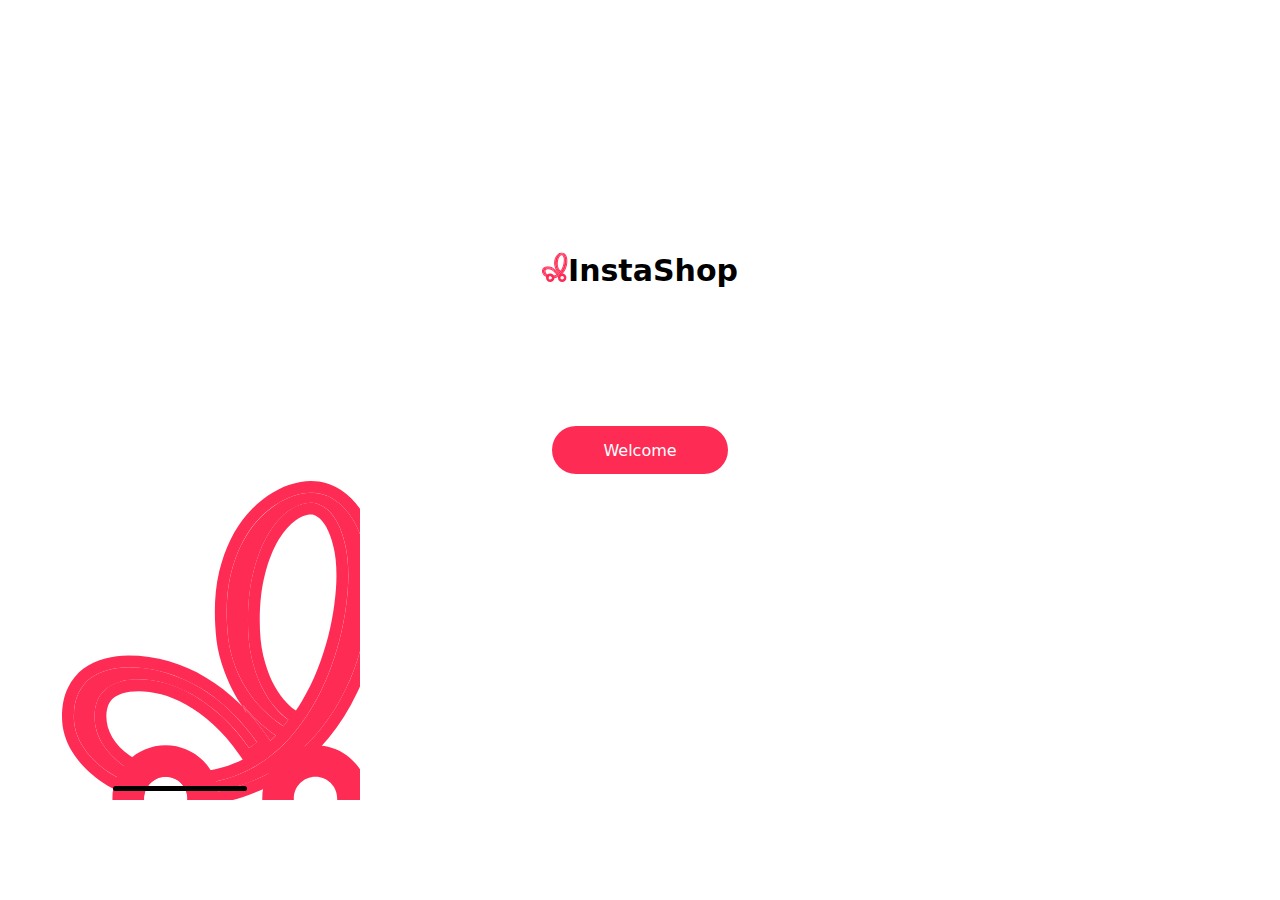
<file: index.html>
<!DOCTYPE html>
<html lang="en">
<head>
    <meta charset="UTF-8">
    <meta name="viewport" content="width=device-width, initial-scale=1.0">
    <link rel="stylesheet" href="style.css">
    <title>instashop</title>
</head>
<body>
    <a href="index.html"></a>
    <a href="started.html"></a>
    <a href="emailentry.html"></a>
   <section class="page-1">
    <div class="mobile-page-1">
        <div class="intro">
            <h1><svg width="26" height="30" viewBox="0 0 26 30" fill="none" xmlns="http://www.w3.org/2000/svg">
                <path d="M17.0196 20.256C15.9498 19.5107 15.0736 18.7045 14.4148 17.8296L14.5414 18.1357C15.1662 18.7905 15.7488 19.501 16.2894 20.2662L16.5778 20.6744C16.7289 20.5393 16.8762 20.3998 17.0196 20.256Z" fill="#FE2C55"/>
                <path d="M14.4033 17.9851L14.6996 18.499L14.5497 18.1367C14.5011 18.0858 14.4524 18.0353 14.4033 17.9851Z" fill="#FE2C55"/>
                <path fill-rule="evenodd" clip-rule="evenodd" d="M20.184 27.007C21.1376 27.007 21.9106 26.2339 21.9106 25.2803C21.9106 24.3267 21.1376 23.5536 20.184 23.5536C19.2304 23.5536 18.4574 24.3267 18.4574 25.2803C18.4574 26.2339 19.2304 27.007 20.184 27.007ZM20.184 29.5185C22.5245 29.5185 24.4219 27.621 24.4219 25.2803C24.4219 22.9396 22.5245 21.0421 20.184 21.0421C17.8435 21.0421 15.946 22.9396 15.946 25.2803C15.946 27.621 17.8435 29.5185 20.184 29.5185Z" fill="#FE2C55"/>
                <path fill-rule="evenodd" clip-rule="evenodd" d="M8.25601 27.007C9.00839 27.007 9.64838 26.5257 9.88492 25.8542C9.94818 25.6747 9.98258 25.4815 9.98258 25.2803C9.98258 25.1541 9.96902 25.0309 9.94331 24.9124C9.88002 24.6209 9.74316 24.3568 9.55311 24.1407C9.2367 23.7808 8.77288 23.5536 8.25601 23.5536C7.9306 23.5536 7.62619 23.6437 7.36636 23.8002C7.08584 23.9692 6.85727 24.2157 6.71032 24.5101C6.59458 24.742 6.52944 25.0035 6.52944 25.2803C6.52944 25.3337 6.53186 25.3864 6.5366 25.4385C6.61646 26.318 7.35578 27.007 8.25601 27.007ZM8.25601 29.5185C10.5966 29.5185 12.494 27.621 12.494 25.2803C12.494 22.9396 10.5966 21.0421 8.25601 21.0421C5.91547 21.0421 4.01807 22.9396 4.01807 25.2803C4.01807 27.621 5.91547 29.5185 8.25601 29.5185Z" fill="#FE2C55"/>
                <path fill-rule="evenodd" clip-rule="evenodd" d="M17.0237 20.2549C15.9539 19.5096 15.0778 18.7034 14.419 17.8285L14.5456 18.1346C14.497 18.0837 14.4483 18.0332 14.3992 17.983C13.757 17.1197 13.2762 16.0801 12.9366 15.1815C12.6087 14.3142 12.3918 13.4591 12.2935 12.618L12.2928 12.612L12.2921 12.606C12.2109 11.8241 12.1694 11.0946 12.1694 10.419C12.1694 9.28093 12.2779 8.22665 12.503 7.26175L12.5039 7.2581L12.5048 7.25443C12.734 6.3061 13.0352 5.44421 13.4142 4.67533L13.4154 4.67294L13.4166 4.67056C13.8 3.90369 14.2444 3.2225 14.7543 2.63491L14.7576 2.63112L14.7609 2.62736C15.2657 2.05816 15.8029 1.57318 16.3747 1.18069C16.9369 0.794865 17.5156 0.496915 18.1107 0.298505L18.1134 0.297644L18.1159 0.296798C18.7009 0.105554 19.2763 0 19.8359 0C20.6829 0 21.4725 0.233088 22.1832 0.693132C22.8788 1.13369 23.453 1.74815 23.9164 2.50341C24.3907 3.25081 24.7426 4.12543 24.9867 5.10998C25.2444 6.10025 25.3688 7.17535 25.3688 8.32928C25.3688 9.83824 25.2096 11.3188 24.8907 12.7697L24.8904 12.7711C24.5714 14.2116 24.1025 15.5835 23.4829 16.8852C22.8719 18.1795 22.1198 19.3729 21.2267 20.4635C20.3291 21.5595 19.3044 22.5113 18.154 23.3166L18.1526 23.3176C17.0035 24.1188 15.7369 24.7383 14.3572 25.1777C12.9699 25.6326 11.4881 25.8561 9.91798 25.8561C9.90831 25.8561 9.89865 25.8561 9.88898 25.8561C9.95223 25.6766 9.98664 25.4834 9.98664 25.2822C9.98664 25.1559 9.97308 25.0328 9.94737 24.9143C11.172 24.9119 12.3294 24.7652 13.4197 24.4741L13.422 24.4735C13.6399 24.4153 13.8551 24.3513 14.0676 24.2815C14.5001 24.1439 14.92 23.9877 15.3272 23.8129C16.1395 23.4642 16.9018 23.0416 17.614 22.545C18.6931 21.7896 19.6545 20.8968 20.4981 19.8667C21.3418 18.8366 22.053 17.7083 22.6318 16.482C23.2204 15.2458 23.6668 13.941 23.9709 12.5675C24.275 11.1842 24.427 9.77147 24.427 8.32928C24.427 7.2403 24.3093 6.24451 24.0739 5.34192C23.8483 4.42954 23.5294 3.64958 23.1174 3.00208C22.7152 2.34476 22.2345 1.83951 21.6753 1.48632C21.6447 1.46645 21.6139 1.44713 21.583 1.42834C21.5399 1.40217 21.4965 1.37706 21.4528 1.353C21.4442 1.34832 21.4357 1.34368 21.4272 1.33908C20.9361 1.07424 20.4057 0.941828 19.8359 0.941828C19.3945 0.941828 18.9187 1.02522 18.4086 1.192C18.1309 1.28457 17.8532 1.40433 17.5755 1.55129C17.3529 1.66912 17.1303 1.80443 16.9076 1.95724C16.4073 2.30061 15.9266 2.73228 15.4655 3.25226C15.0143 3.77221 14.6121 4.3854 14.2589 5.09177C13.9156 5.78832 13.636 6.583 13.4202 7.47576C13.2142 8.35872 13.1111 9.3398 13.1111 10.419C13.1111 11.0567 13.1504 11.7532 13.2289 12.5087C13.3172 13.2641 13.5134 14.044 13.8175 14.8485C14.1216 15.653 14.5728 16.4575 15.1712 17.262C15.3121 17.449 15.4652 17.6339 15.6306 17.8167C15.8389 18.0469 16.0666 18.2736 16.3138 18.497L16.3214 18.5038C16.7095 18.8538 17.1452 19.1952 17.6287 19.5282L18.026 19.0132C18.0205 19.0094 18.015 19.0055 18.0095 19.0017C18.0054 18.9988 18.0013 18.9959 17.9972 18.993C17.8959 18.9213 17.7933 18.8415 17.6896 18.7537C17.4408 18.543 17.185 18.2862 16.9223 17.983C16.7351 17.7612 16.554 17.5135 16.3791 17.2397C16.2058 16.9684 16.0387 16.6717 15.8776 16.3495C15.5636 15.702 15.3037 14.9466 15.0977 14.0833C14.9015 13.2101 14.8034 12.2241 14.8034 11.1253C14.8034 9.64394 14.9554 8.31948 15.2596 7.15199C15.5636 5.98453 15.956 4.99856 16.4368 4.19409C16.9259 3.39184 17.4687 2.77984 18.0651 2.35809L18.0701 2.35457C18.272 2.21222 18.4729 2.09388 18.6726 1.99956L18.677 1.99745C19.0676 1.81367 19.4539 1.72178 19.8359 1.72178C20.1989 1.72178 20.557 1.84932 20.9101 2.1044C20.9582 2.13688 21.0055 2.17152 21.052 2.2083C21.3568 2.44927 21.6283 2.78254 21.8666 3.20812C22.1413 3.68883 22.362 4.29219 22.5288 5.01819C22.7054 5.73435 22.7937 6.56828 22.7937 7.5199C22.7937 8.25572 22.7348 9.0602 22.6171 9.93334C22.5092 10.7967 22.3375 11.6895 22.102 12.6117C21.8666 13.5241 21.5674 14.4463 21.2044 15.3783C20.8415 16.3005 20.4 17.1933 19.8801 18.0566C19.3699 18.9102 18.7863 19.7097 18.129 20.4553C18.0735 20.5174 18.0174 20.5789 17.9607 20.6397C17.9112 20.6928 17.8613 20.7453 17.811 20.7974C17.2354 21.392 16.6008 21.9206 15.907 22.3831C15.593 22.5925 15.2661 22.7848 14.9264 22.96C14.5672 23.1452 14.1936 23.3113 13.8057 23.4584L13.7984 23.4612C13.5929 23.5388 13.3835 23.6112 13.17 23.6782C12.1792 23.9921 11.0952 24.1491 9.91798 24.1491C9.79709 24.1491 9.67683 24.1469 9.55716 24.1425C9.24076 23.7826 8.77694 23.5555 8.26007 23.5555C7.93466 23.5555 7.63025 23.6455 7.37041 23.8021C7.29721 23.7813 7.22422 23.7596 7.15152 23.737C6.96106 23.6777 6.77537 23.6137 6.59446 23.5448C6.38307 23.4644 6.17823 23.3774 5.97993 23.2838C5.56141 23.0863 5.17202 22.8597 4.81182 22.6039C4.13495 22.1133 3.59538 21.5394 3.19318 20.8821C2.79096 20.215 2.58985 19.4939 2.58985 18.7188C2.58985 18.297 2.65853 17.9045 2.79587 17.5415C2.93321 17.1786 3.14412 16.8695 3.42862 16.6144C3.72292 16.3594 4.09078 16.1583 4.53225 16.0111C4.91746 15.8827 5.36992 15.8103 5.88958 15.7939C5.96546 15.7915 6.04274 15.7903 6.12148 15.7903C6.70113 15.7903 7.33428 15.875 8.02086 16.0443L8.02309 16.0449C8.05618 16.053 8.08939 16.0614 8.12273 16.0699C8.84867 16.2563 9.59424 16.5654 10.3594 16.997C10.4368 17.0407 10.5143 17.0857 10.5918 17.1321L10.5951 17.1341C11.2827 17.5459 11.9742 18.0643 12.6697 18.6894C12.7465 18.7584 12.8229 18.829 12.899 18.9011C13.5911 19.5567 14.2553 20.3396 14.8917 21.25L14.8921 21.2497L15.5244 20.8085L15.524 20.8079C15.3414 20.5494 15.1539 20.2977 14.9615 20.0529C14.4826 19.4431 13.9737 18.8758 13.4349 18.3509C13.3527 18.2709 13.2698 18.1921 13.1863 18.1146C12.5016 17.4798 11.7703 16.9307 10.9922 16.4673C10.909 16.4172 10.8253 16.3682 10.7412 16.3202C9.97377 15.883 9.16843 15.5367 8.32514 15.2815C8.31566 15.2787 8.30618 15.2758 8.29667 15.2729C8.28286 15.2688 8.26901 15.2646 8.25517 15.2606C7.56461 15.0541 6.85338 14.9225 6.12148 14.8659C6.04912 14.8603 5.97654 14.8554 5.90374 14.8513C5.69834 14.8396 5.49134 14.8338 5.28271 14.8338C4.73334 14.8338 4.1987 14.9025 3.67879 15.0398C3.15884 15.1674 2.69286 15.3832 2.28084 15.6873C1.87863 15.9915 1.55489 16.3937 1.30964 16.894C1.06439 17.3944 0.941765 18.0174 0.941765 18.763C0.941765 19.5577 1.1674 20.3278 1.61866 21.0734C2.06992 21.8092 2.69286 22.4616 3.48748 23.0306C4.10406 23.4722 4.8122 23.8458 5.61192 24.1515C5.84281 24.2397 6.08132 24.3223 6.32747 24.3993C6.45511 24.4391 6.5841 24.4767 6.71438 24.512C6.59864 24.7438 6.5335 25.0054 6.5335 25.2822C6.5335 25.3355 6.53591 25.3883 6.54066 25.4404C6.37425 25.3965 6.20956 25.3491 6.04657 25.2982C4.86877 24.9301 3.82828 24.4331 2.93919 23.7964C2.05582 23.1638 1.34101 22.4221 0.815864 21.5658L0.814414 21.5635L0.812979 21.5611C0.281586 20.6831 0 19.746 0 18.763C0 17.92 0.137869 17.1448 0.464011 16.4795C0.767256 15.8608 1.18108 15.3382 1.71285 14.9361L1.71719 14.9328L1.72157 14.9295C2.23606 14.5498 2.81415 14.2832 3.4462 14.1271C4.04382 13.97 4.65672 13.892 5.28271 13.892C6.40033 13.892 7.48189 14.0465 8.52386 14.3579C9.56099 14.6649 10.5455 15.0991 11.4759 15.6592C12.4141 16.2182 13.2862 16.8913 14.092 17.6763C14.1955 17.7771 14.2979 17.8794 14.3992 17.983L14.6955 18.497L14.5456 18.1346C15.1704 18.7894 15.753 19.4999 16.2936 20.2651L16.582 20.6733C16.7331 20.5381 16.8804 20.3987 17.0237 20.2549ZM20.3275 15.035C20.6773 14.1366 20.9645 13.2509 21.1898 12.3777C21.4163 11.4905 21.5801 10.637 21.6826 9.81652L21.6831 9.812L21.6838 9.80751C21.7969 8.96818 21.8519 8.20637 21.8519 7.5199C21.8519 6.62356 21.7684 5.86834 21.6144 5.24366L21.6126 5.23638L21.6109 5.22906C21.4582 4.56407 21.2652 4.05379 21.0489 3.67539L21.0469 3.67184L21.0449 3.66829C20.8223 3.27078 20.5945 3.0278 20.3829 2.88479L20.3707 2.87654L20.3587 2.86792C20.1332 2.705 19.9639 2.66361 19.8359 2.66361C19.4974 2.66361 19.0946 2.78467 18.6127 3.12436C18.146 3.45337 17.6842 3.95806 17.243 4.68085C16.82 5.38983 16.4581 6.2868 16.1709 7.38943C15.8909 8.46415 15.7451 9.70661 15.7451 11.1253C15.7451 12.1671 15.8381 13.08 16.0152 13.8707C16.208 14.6774 16.4461 15.3622 16.7225 15.9336C17.0189 16.5254 17.326 17.0004 17.6381 17.3709C17.9846 17.7702 18.2939 18.0525 18.5632 18.2396L18.6223 18.2806C18.7783 18.0494 18.9281 17.8137 19.0717 17.5734L19.0733 17.5707C19.5663 16.7521 19.9842 15.9069 20.3275 15.035ZM4.05144 17.321C3.88403 17.4726 3.76056 17.6532 3.67668 17.8749C3.58301 18.1224 3.53162 18.4009 3.53162 18.7188C3.53162 19.3205 3.68497 19.8728 3.99808 20.3932C4.32926 20.9335 4.77864 21.4161 5.36081 21.8386C5.94722 22.2544 6.63427 22.5897 7.43128 22.8377C8.22007 23.0831 9.04763 23.2072 9.91798 23.2072C11.0113 23.2072 11.998 23.0615 12.8855 22.7803L12.8881 22.7795C13.4182 22.6132 13.9185 22.4119 14.39 22.1761L14.1198 21.7896C13.4474 20.8276 12.753 20.0306 12.0402 19.3899C11.3071 18.731 10.5923 18.2097 9.8967 17.8174C9.19135 17.4195 8.52229 17.1449 7.88851 16.9822C7.22215 16.8111 6.63493 16.7322 6.12148 16.7322C5.57352 16.7322 5.14982 16.798 4.83006 16.9046C4.4872 17.0189 4.23553 17.163 4.05144 17.321Z" fill="#FE2C55"/>
                <path fill-rule="evenodd" clip-rule="evenodd" d="M15.1736 17.2643C15.772 18.0589 16.5911 18.8144 17.631 19.5305L18.0283 19.0155C17.6752 18.7702 17.3073 18.4268 16.9247 17.9853C16.5519 17.5439 16.2036 16.9994 15.8799 16.3519C15.566 15.7044 15.306 14.949 15.1 14.0856C14.9038 13.2124 14.8057 12.2265 14.8057 11.1277C14.8057 9.64627 14.9578 8.32181 15.2619 7.15432C15.566 5.98686 15.9584 5.0009 16.4391 4.19642C16.9296 3.39194 17.474 2.77876 18.0725 2.3569C18.6709 1.93504 19.2595 1.72411 19.8383 1.72411C20.2013 1.72411 20.5593 1.85165 20.9125 2.10673C21.2754 2.352 21.5942 2.7199 21.8689 3.21045C22.1436 3.69116 22.3644 4.29452 22.5311 5.02052C22.7077 5.73668 22.796 6.57061 22.796 7.52223C22.796 8.25805 22.7371 9.06253 22.6194 9.93567C22.5115 10.799 22.3398 11.6918 22.1044 12.614C21.8689 13.5264 21.5697 14.4486 21.2068 15.3806C20.8438 16.3028 20.4023 17.1956 19.8824 18.0589C19.3723 18.9125 18.7886 19.712 18.1313 20.4576C17.474 21.1935 16.7334 21.8361 15.9093 22.3855C15.0853 22.9349 14.1729 23.3665 13.1723 23.6805C12.1815 23.9944 11.0975 24.1514 9.92031 24.1514C9.79942 24.1514 9.67916 24.1492 9.55949 24.1449C9.74954 24.361 9.88641 24.6251 9.94969 24.9166C11.4199 24.9138 12.7933 24.7029 14.0699 24.2838C15.3649 23.8718 16.547 23.293 17.6163 22.5473C18.6954 21.7919 19.6568 20.8991 20.5004 19.869C21.3441 18.8389 22.0553 17.7106 22.6341 16.4843C23.2227 15.2482 23.6691 13.9433 23.9732 12.5698C24.2773 11.1865 24.4294 9.7738 24.4294 8.33161C24.4294 7.24263 24.3116 6.24684 24.0762 5.34425C23.8506 4.43187 23.5317 3.65192 23.1197 3.00441C22.7175 2.34709 22.2368 1.84184 21.6777 1.48866C21.1185 1.12566 20.5053 0.94416 19.8383 0.94416C19.3968 0.94416 18.921 1.02755 18.4109 1.19434C17.9106 1.36111 17.4103 1.61619 16.91 1.95957C16.4096 2.30294 15.929 2.73461 15.4679 3.25459C15.0166 3.77454 14.6144 4.38773 14.2613 5.09411C13.9179 5.79065 13.6383 6.58533 13.4225 7.47809C13.2165 8.36106 13.1135 9.34213 13.1135 10.4213C13.1135 11.059 13.1527 11.7556 13.2312 12.511C13.3195 13.2664 13.5157 14.0464 13.8198 14.8508C14.1239 15.6553 14.5752 16.4598 15.1736 17.2643ZM6.71671 24.5143C6.86365 24.2199 7.09222 23.9734 7.37274 23.8044C7.29953 23.7836 7.22655 23.7619 7.15384 23.7393C6.27097 23.4646 5.49106 23.0869 4.81415 22.6062C4.13727 22.1157 3.5977 21.5417 3.19551 20.8844C2.79329 20.2173 2.59218 19.4962 2.59218 18.7212C2.59218 18.2993 2.66085 17.9069 2.79819 17.5439C2.93553 17.1809 3.14644 16.8719 3.43095 16.6168C3.72525 16.3617 4.0931 16.1606 4.53457 16.0134C4.97604 15.8662 5.50575 15.7927 6.1238 15.7927C6.73203 15.7927 7.39911 15.8859 8.12505 16.0723C8.851 16.2587 9.59656 16.5677 10.3617 16.9994C11.1269 17.431 11.897 17.9952 12.672 18.6917C13.447 19.3883 14.1877 20.2418 14.894 21.2523L15.5267 20.8108C14.8891 19.9082 14.1926 19.0891 13.4372 18.3533C12.6818 17.6175 11.8676 16.9896 10.9945 16.4696C10.1312 15.9496 9.21888 15.5474 8.2575 15.2629C7.30591 14.9784 6.31511 14.8361 5.28503 14.8361C4.73567 14.8361 4.20103 14.9048 3.68111 15.0421C3.16116 15.1697 2.69519 15.3855 2.28316 15.6897C1.88095 15.9938 1.55722 16.396 1.31197 16.8964C1.06672 17.3967 0.944092 18.0197 0.944092 18.7653C0.944092 19.56 1.16972 20.3301 1.62099 21.0757C2.07225 21.8116 2.69519 22.464 3.48981 23.033C4.28441 23.602 5.23107 24.0582 6.3298 24.4016C6.45744 24.4415 6.58643 24.479 6.71671 24.5143Z" fill="#FE2C55"/>
                </svg>InstaShop</h1>
              
            </div>
            <a href="started.html"><button>Welcome</button></a>
      
    </div>
   
   </section>
   <div class="vector">
    <svg width="360" height="319" viewBox="0 0 360 319" fill="none" xmlns="http://www.w3.org/2000/svg">
        <path d="M275.754 254.397C262.318 245.036 251.313 234.91 243.039 223.922L244.629 227.766C252.477 235.991 259.794 244.914 266.584 254.525L270.206 259.652C272.104 257.955 273.954 256.203 275.754 254.397Z" fill="#FE2C55"/>
        <path d="M242.94 225.885L246.661 232.34L244.779 227.788C244.169 227.15 243.556 226.515 242.94 225.885Z" fill="#FE2C55"/>
        <path fill-rule="evenodd" clip-rule="evenodd" d="M315.499 339.22C327.476 339.22 337.185 329.51 337.185 317.532C337.185 305.555 327.476 295.845 315.499 295.845C303.523 295.845 293.814 305.555 293.814 317.532C293.814 329.51 303.523 339.22 315.499 339.22ZM315.499 370.764C344.897 370.764 368.728 346.932 368.728 317.532C368.728 288.133 344.897 264.3 315.499 264.3C286.102 264.3 262.271 288.133 262.271 317.532C262.271 346.932 286.102 370.764 315.499 370.764Z" fill="#FE2C55"/>
        <path fill-rule="evenodd" clip-rule="evenodd" d="M165.663 339.22C175.113 339.22 183.151 333.175 186.122 324.741C186.917 322.486 187.349 320.06 187.349 317.532C187.349 315.947 187.178 314.4 186.855 312.911C186.061 309.25 184.341 305.934 181.954 303.219C177.98 298.698 172.155 295.845 165.663 295.845C161.576 295.845 157.752 296.976 154.489 298.942C150.966 301.065 148.095 304.161 146.249 307.858C144.795 310.771 143.977 314.056 143.977 317.532C143.977 318.202 144.008 318.865 144.067 319.519C145.07 330.566 154.356 339.22 165.663 339.22ZM165.663 370.764C195.06 370.764 218.891 346.932 218.891 317.532C218.891 288.133 195.06 264.3 165.663 264.3C136.266 264.3 112.435 288.133 112.435 317.532C112.435 346.932 136.266 370.764 165.663 370.764Z" fill="#FE2C55"/>
        <path fill-rule="evenodd" clip-rule="evenodd" d="M275.816 254.402C262.379 245.041 251.375 234.915 243.1 223.927L244.69 227.771C244.081 227.132 243.468 226.498 242.852 225.868C234.786 215.024 228.747 201.967 224.481 190.681C220.363 179.788 217.639 169.048 216.404 158.483L216.395 158.408L216.387 158.332C215.367 148.512 214.845 139.349 214.845 130.863C214.845 116.57 216.208 103.328 219.036 91.2088L219.047 91.1631L219.058 91.117C221.937 79.206 225.72 68.3806 230.481 58.7235L230.495 58.6936L230.51 58.6636C235.326 49.0318 240.908 40.476 247.312 33.0959L247.354 33.0483L247.395 33.0011C253.735 25.852 260.482 19.7606 267.664 14.8309C274.725 9.98506 281.994 6.24282 289.469 3.75079L289.501 3.73998L289.534 3.72936C296.881 1.32735 304.109 0.00158691 311.137 0.00158691C321.775 0.00158691 331.692 2.92916 340.618 8.7073C349.355 14.2407 356.567 21.9583 362.387 31.4444C368.345 40.8317 372.765 51.8168 375.83 64.1828C379.067 76.6205 380.63 90.1237 380.63 104.617C380.63 123.57 378.631 142.166 374.624 160.389L374.62 160.406C370.615 178.498 364.725 195.73 356.943 212.078C349.269 228.335 339.823 243.325 328.605 257.022C317.331 270.788 304.461 282.742 290.012 292.857L289.994 292.87C275.562 302.933 259.653 310.713 242.324 316.233C224.9 321.946 206.288 324.754 186.568 324.754C186.447 324.754 186.325 324.754 186.204 324.753C186.998 322.498 187.43 320.072 187.43 317.545C187.43 315.959 187.26 314.413 186.937 312.924C202.318 312.895 216.855 311.052 230.549 307.395L230.578 307.388C233.315 306.656 236.018 305.853 238.687 304.977C244.119 303.248 249.393 301.286 254.508 299.091C264.71 294.711 274.284 289.404 283.229 283.166C296.783 273.678 308.858 262.465 319.454 249.526C330.051 236.588 338.983 222.417 346.253 207.015C353.646 191.489 359.252 175.1 363.072 157.849C366.891 140.475 368.801 122.731 368.801 104.617C368.801 90.9395 367.323 78.4324 364.365 67.0959C361.532 55.6365 357.527 45.8402 352.352 37.7076C347.3 29.4517 341.263 23.1058 334.24 18.6698C333.855 18.4202 333.469 18.1774 333.08 17.9415C332.539 17.6128 331.994 17.2974 331.445 16.9952C331.337 16.9364 331.231 16.8781 331.123 16.8203C324.956 13.494 318.294 11.8309 311.137 11.8309C305.592 11.8309 299.616 12.8783 293.209 14.9731C289.722 16.1357 286.234 17.6399 282.747 19.4857C279.95 20.9657 277.154 22.6652 274.358 24.5844C268.074 28.8972 262.036 34.3189 256.245 40.8498C250.577 47.3804 245.526 55.0821 241.09 63.9541C236.777 72.7026 233.266 82.6838 230.555 93.8968C227.968 104.987 226.674 117.309 226.674 130.863C226.674 138.873 227.167 147.622 228.152 157.11C229.262 166.598 231.726 176.394 235.545 186.498C239.365 196.603 245.033 206.707 252.549 216.811C254.318 219.161 256.241 221.483 258.318 223.778C260.934 226.67 263.795 229.518 266.899 232.323L266.995 232.409C271.869 236.805 277.342 241.093 283.414 245.275L288.404 238.806C288.335 238.758 288.266 238.71 288.197 238.662C288.146 238.625 288.095 238.589 288.043 238.553C286.77 237.652 285.482 236.65 284.179 235.547C281.054 232.901 277.842 229.675 274.542 225.868C272.19 223.082 269.916 219.97 267.719 216.531C265.543 213.125 263.444 209.398 261.42 205.351C257.477 197.218 254.212 187.731 251.625 176.887C249.161 165.92 247.928 153.536 247.928 139.735C247.928 121.129 249.838 104.494 253.658 89.8303C257.477 75.1671 262.406 62.7834 268.444 52.6791C274.587 42.6029 281.404 34.9163 288.896 29.6191L288.959 29.5749C291.495 27.7869 294.017 26.3007 296.525 25.116L296.581 25.0895C301.487 22.7812 306.339 21.6271 311.137 21.6271C315.696 21.6271 320.193 23.2289 324.629 26.4327C325.233 26.8407 325.827 27.2757 326.411 27.7378C330.239 30.7643 333.649 34.9501 336.642 40.2954C340.092 46.3331 342.865 53.9114 344.959 63.0298C347.177 72.0248 348.286 82.4989 348.286 94.4512C348.286 103.693 347.547 113.797 346.068 124.764C344.713 135.607 342.556 146.821 339.599 158.404C336.642 169.863 332.884 181.446 328.326 193.152C323.766 204.735 318.222 215.948 311.691 226.792C305.284 237.512 297.953 247.555 289.698 256.919C289.001 257.7 288.296 258.472 287.584 259.236C286.963 259.902 286.336 260.562 285.704 261.216C278.475 268.684 270.504 275.324 261.79 281.133C257.846 283.763 253.74 286.178 249.473 288.378C244.962 290.705 240.27 292.791 235.398 294.638L235.306 294.673C232.725 295.648 230.094 296.557 227.413 297.398C214.969 301.341 201.354 303.313 186.568 303.313C185.05 303.313 183.539 303.286 182.036 303.231C178.062 298.711 172.237 295.858 165.745 295.858C161.658 295.858 157.834 296.989 154.571 298.955C153.651 298.694 152.734 298.422 151.821 298.138C149.429 297.393 147.097 296.589 144.825 295.724C142.17 294.713 139.597 293.62 137.106 292.445C131.85 289.965 126.959 287.118 122.435 283.905C113.933 277.744 107.156 270.536 102.105 262.28C97.0529 253.901 94.527 244.844 94.527 235.109C94.527 229.811 95.3895 224.882 97.1145 220.323C98.8395 215.764 101.488 211.882 105.062 208.678C108.758 205.475 113.379 202.949 118.923 201.1C123.762 199.487 129.444 198.578 135.971 198.373C136.924 198.343 137.895 198.328 138.884 198.328C146.164 198.328 154.117 199.391 162.74 201.517L162.768 201.524C163.184 201.627 163.601 201.732 164.02 201.839C173.137 204.18 182.502 208.062 192.112 213.484C193.085 214.032 194.057 214.598 195.031 215.18L195.072 215.205C203.708 220.377 212.394 226.888 221.129 234.74C222.094 235.607 223.054 236.493 224.01 237.398C232.702 245.632 241.045 255.466 249.037 266.901L249.043 266.897L256.984 261.355L256.979 261.348C254.685 258.101 252.33 254.94 249.915 251.865C243.899 244.207 237.508 237.081 230.74 230.488C229.708 229.483 228.667 228.494 227.617 227.52C219.018 219.547 209.833 212.65 200.06 206.83C199.015 206.2 197.964 205.585 196.908 204.983C187.269 199.491 177.154 195.142 166.562 191.937C166.443 191.901 166.324 191.865 166.204 191.829C166.031 191.777 165.857 191.725 165.683 191.674C157.01 189.08 148.077 187.428 138.884 186.717C137.975 186.646 137.064 186.585 136.149 186.533C133.569 186.387 130.97 186.313 128.349 186.313C121.449 186.313 114.734 187.176 108.204 188.901C101.673 190.503 95.8207 193.214 90.6458 197.034C85.594 200.854 81.5279 205.906 78.4476 212.19C75.3672 218.474 73.8271 226.299 73.8271 235.664C73.8271 245.645 76.661 255.318 82.3288 264.683C87.9967 273.925 95.8207 282.119 105.801 289.266C113.545 294.811 122.44 299.504 132.484 303.343C135.384 304.451 138.38 305.489 141.471 306.455C143.074 306.956 144.695 307.428 146.331 307.871C144.877 310.783 144.059 314.069 144.059 317.545C144.059 318.215 144.089 318.878 144.149 319.532C142.059 318.981 139.99 318.385 137.943 317.746C123.15 313.123 110.082 306.88 98.9146 298.883C87.8196 290.938 78.8416 281.622 72.2458 270.867L72.2275 270.838L72.2095 270.808C65.5352 259.78 61.9985 248.01 61.9985 235.664C61.9985 225.076 63.7302 215.34 67.8265 206.983C71.6352 199.213 76.8329 192.648 83.5119 187.598L83.5664 187.557L83.6214 187.516C90.0833 182.747 97.3442 179.398 105.283 177.438C112.789 175.464 120.487 174.484 128.349 174.484C142.386 174.484 155.971 176.425 169.058 180.336C182.084 184.192 194.45 189.645 206.135 196.68C217.92 203.701 228.873 212.156 238.993 222.015C240.293 223.281 241.58 224.566 242.852 225.868L246.573 232.323L244.69 227.771C252.538 235.996 259.855 244.919 266.645 254.53L270.268 259.657C272.166 257.96 274.015 256.208 275.816 254.402ZM317.311 188.84C321.704 177.557 325.311 166.432 328.142 155.465C330.986 144.322 333.043 133.602 334.331 123.297L334.338 123.24L334.346 123.183C335.767 112.642 336.458 103.073 336.458 94.4512C336.458 83.1933 335.409 73.7077 333.475 65.8617L333.452 65.7703L333.431 65.6784C331.513 57.3261 329.088 50.917 326.372 46.1643L326.347 46.1198L326.322 46.0752C323.526 41.0825 320.665 38.0307 318.007 36.2344L317.853 36.1308L317.703 36.0225C314.871 33.9762 312.744 33.4564 311.137 33.4564C306.885 33.4564 301.826 34.977 295.774 39.2435C289.912 43.3758 284.111 49.7147 278.57 58.7929C273.257 67.6976 268.712 78.9635 265.104 92.8125C261.588 106.311 259.757 121.916 259.757 139.735C259.757 152.82 260.924 164.286 263.148 174.218C265.571 184.349 268.561 192.95 272.033 200.127C275.755 207.56 279.613 213.526 283.532 218.179C287.885 223.195 291.769 226.741 295.151 229.09L295.894 229.606C297.853 226.702 299.734 223.741 301.538 220.723L301.559 220.689C307.751 210.407 312.999 199.792 317.311 188.84ZM112.885 217.552C110.782 219.457 109.231 221.725 108.178 224.509C107.001 227.619 106.356 231.116 106.356 235.109C106.356 242.667 108.282 249.603 112.214 256.139C116.374 262.926 122.018 268.987 129.33 274.293C136.695 279.516 145.325 283.728 155.335 286.842C165.242 289.924 175.636 291.484 186.568 291.484C200.3 291.484 212.693 289.653 223.841 286.121L223.872 286.111C230.531 284.022 236.815 281.494 242.736 278.533L239.343 273.678C230.897 261.595 222.176 251.586 213.222 243.538C204.015 235.262 195.037 228.715 186.301 223.787C177.441 218.789 169.038 215.341 161.078 213.297C152.708 211.148 145.333 210.157 138.884 210.157C132.002 210.157 126.68 210.983 122.664 212.323C118.358 213.758 115.197 215.568 112.885 217.552Z" fill="#FE2C55"/>
        <path fill-rule="evenodd" clip-rule="evenodd" d="M252.593 216.855C260.11 226.836 270.398 236.324 283.458 245.319L288.449 238.85C284.013 235.769 279.392 231.456 274.587 225.911C269.905 220.366 265.531 213.528 261.465 205.395C257.522 197.262 254.257 187.774 251.669 176.931C249.205 165.964 247.973 153.58 247.973 139.779C247.973 121.173 249.883 104.538 253.702 89.8741C257.522 75.2108 262.45 62.8271 268.488 52.7229C274.649 42.6187 281.487 34.9172 289.003 29.6187C296.519 24.3201 303.912 21.6708 311.182 21.6708C315.741 21.6708 320.238 23.2727 324.674 26.4765C329.232 29.5571 333.237 34.1779 336.687 40.3392C340.137 46.3769 342.909 53.9551 345.004 63.0735C347.222 72.0686 348.331 82.5426 348.331 94.495C348.331 103.737 347.591 113.841 346.113 124.808C344.757 135.651 342.601 146.865 339.644 158.447C336.687 169.907 332.929 181.49 328.37 193.196C323.811 204.779 318.267 215.992 311.736 226.835C305.329 237.556 297.998 247.598 289.742 256.963C281.487 266.205 272.185 274.276 261.835 281.177C251.485 288.077 240.025 293.499 227.458 297.442C215.013 301.385 201.398 303.357 186.613 303.357C185.094 303.357 183.584 303.329 182.081 303.275C184.468 305.99 186.187 309.306 186.982 312.968C205.448 312.932 222.697 310.283 238.732 305.02C254.996 299.844 269.843 292.575 283.274 283.21C296.827 273.721 308.902 262.508 319.499 249.57C330.095 236.632 339.028 222.461 346.298 207.058C353.691 191.532 359.297 175.144 363.116 157.893C366.936 140.519 368.846 122.775 368.846 104.661C368.846 90.9833 367.367 78.4761 364.41 67.1397C361.576 55.6802 357.572 45.884 352.397 37.7513C347.345 29.4954 341.307 23.1495 334.284 18.7135C327.261 14.1543 319.56 11.8747 311.182 11.8747C305.637 11.8747 299.661 12.922 293.254 15.0169C286.97 17.1116 280.686 20.3154 274.402 24.6282C268.118 28.9409 262.081 34.3627 256.29 40.8936C250.622 47.4241 245.57 55.1258 241.135 63.9978C236.822 72.7464 233.31 82.7276 230.6 93.9406C228.012 105.031 226.718 117.353 226.718 130.907C226.718 138.917 227.211 147.665 228.197 157.154C229.306 166.642 231.77 176.438 235.59 186.542C239.41 196.646 245.077 206.75 252.593 216.855ZM146.375 307.914C148.221 304.217 151.092 301.121 154.615 298.998C153.696 298.738 152.779 298.465 151.866 298.181C140.777 294.731 130.981 289.987 122.479 283.949C113.978 277.788 107.201 270.58 102.149 262.323C97.0974 253.944 94.5715 244.888 94.5715 235.153C94.5715 229.854 95.434 224.925 97.159 220.366C98.884 215.807 101.533 211.926 105.106 208.722C108.803 205.518 113.423 202.992 118.968 201.144C124.513 199.295 131.166 198.371 138.929 198.371C146.568 198.371 154.946 199.542 164.064 201.883C173.182 204.224 182.546 208.106 192.157 213.528C201.768 218.949 211.44 226.035 221.174 234.783C230.908 243.532 240.21 254.253 249.082 266.944L257.029 261.399C249.02 250.063 240.272 239.774 230.785 230.532C221.297 221.291 211.07 213.404 200.104 206.874C189.261 200.343 177.803 195.291 165.728 191.717C153.776 188.144 141.331 186.357 128.394 186.357C121.494 186.357 114.779 187.22 108.248 188.945C101.718 190.547 95.8652 193.258 90.6903 197.078C85.6385 200.897 81.5724 205.95 78.4921 212.234C75.4117 218.518 73.8716 226.343 73.8716 235.707C73.8716 245.689 76.7055 255.362 82.3733 264.726C88.0412 273.968 95.8652 282.162 105.846 289.309C115.826 296.456 127.716 302.186 141.516 306.499C143.119 307 144.739 307.472 146.375 307.914Z" fill="#FE2C55"/>
        <rect x="113" y="305" width="134" height="5" rx="2.5" fill="black"/>
        </svg>  
    </div>
</body>
</html>
</file>
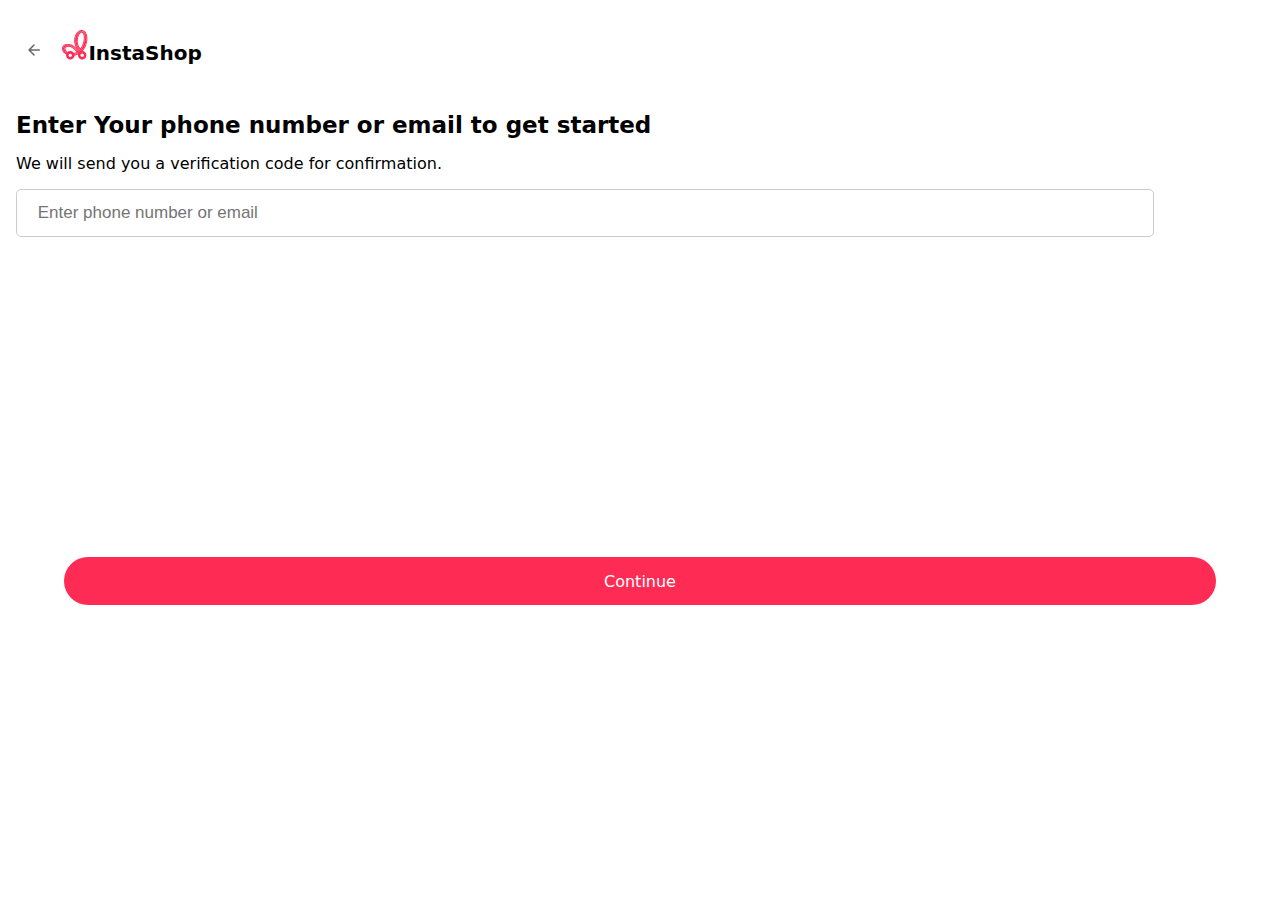
<file: email.html>
<!DOCTYPE html>
<html lang="en">
<head>
    <meta charset="UTF-8">
    <meta name="viewport" content="width=device-width, initial-scale=1.0">
    <link rel="stylesheet" href="css/email.css">
    <title>email</title>
</head>
<body>
    <a href="index.html"></a>
    <a href="started.html"></a>
    <a href="email.html"></a>
    <a href="verification.html"></a>
    <a href="profile.html"></a>
    <section class="header">
        <div class="head">
            <a href="started.html"><svg width="36" height="36" viewBox="0 0 36 36" fill="none" xmlns="http://www.w3.org/2000/svg">
                <mask id="mask0_36_720" style="mask-type:alpha" maskUnits="userSpaceOnUse" x="8" y="8" width="20" height="20">
                <rect x="8" y="8" width="20" height="20" fill="#D9D9D9"/>
                </mask>
                <g mask="url(#mask0_36_720)">
                <path d="M14.875 18.7513L18.546 22.4223C18.6959 22.5722 18.7708 22.7478 18.7708 22.9492C18.7708 23.1506 18.6944 23.331 18.5417 23.4905C18.3889 23.6366 18.2118 23.7096 18.0104 23.7096C17.809 23.7096 17.6333 23.6345 17.4831 23.4842L12.5292 18.524C12.4542 18.4489 12.3993 18.3675 12.3646 18.2798C12.3299 18.1922 12.3125 18.0982 12.3125 17.998C12.3125 17.8978 12.3299 17.8039 12.3646 17.7161C12.3993 17.6285 12.4514 17.5499 12.5208 17.4805L17.4792 12.5221C17.6319 12.3694 17.8102 12.293 18.014 12.293C18.2176 12.293 18.3935 12.3694 18.5417 12.5221C18.6944 12.6703 18.7708 12.8462 18.7708 13.0498C18.7708 13.2536 18.6956 13.4307 18.545 13.5813L14.875 17.2513H23.2504C23.4628 17.2513 23.6408 17.3228 23.7846 17.4657C23.9282 17.6086 24 17.7857 24 17.9969C24 18.2082 23.9282 18.3867 23.7846 18.5326C23.6408 18.6784 23.4628 18.7513 23.2504 18.7513H14.875Z" fill="white"/>
                <path d="M14.875 18.7513L18.546 22.4223C18.6959 22.5722 18.7708 22.7478 18.7708 22.9492C18.7708 23.1506 18.6944 23.331 18.5417 23.4905C18.3889 23.6366 18.2118 23.7096 18.0104 23.7096C17.809 23.7096 17.6333 23.6345 17.4831 23.4842L12.5292 18.524C12.4542 18.4489 12.3993 18.3675 12.3646 18.2798C12.3299 18.1922 12.3125 18.0982 12.3125 17.998C12.3125 17.8978 12.3299 17.8039 12.3646 17.7161C12.3993 17.6285 12.4514 17.5499 12.5208 17.4805L17.4792 12.5221C17.6319 12.3694 17.8102 12.293 18.014 12.293C18.2176 12.293 18.3935 12.3694 18.5417 12.5221C18.6944 12.6703 18.7708 12.8462 18.7708 13.0498C18.7708 13.2536 18.6956 13.4307 18.545 13.5813L14.875 17.2513H23.2504C23.4628 17.2513 23.6408 17.3228 23.7846 17.4657C23.9282 17.6086 24 17.7857 24 17.9969C24 18.2082 23.9282 18.3867 23.7846 18.5326C23.6408 18.6784 23.4628 18.7513 23.2504 18.7513H14.875Z" fill="black" fill-opacity="0.6"/>
                </g>
                </svg>
                </a>
            <h1>
              
            <svg width="26" height="30" viewBox="0 0 26 30" fill="none" xmlns="http://www.w3.org/2000/svg" class="ss">
                <path d="M17.0196 20.256C15.9498 19.5107 15.0736 18.7045 14.4148 17.8296L14.5414 18.1357C15.1662 18.7905 15.7488 19.501 16.2894 20.2662L16.5778 20.6744C16.7289 20.5393 16.8762 20.3998 17.0196 20.256Z" fill="#FE2C55"/>
                <path d="M14.4033 17.9851L14.6996 18.499L14.5497 18.1367C14.5011 18.0858 14.4524 18.0353 14.4033 17.9851Z" fill="#FE2C55"/>
                <path fill-rule="evenodd" clip-rule="evenodd" d="M20.184 27.007C21.1376 27.007 21.9106 26.2339 21.9106 25.2803C21.9106 24.3267 21.1376 23.5536 20.184 23.5536C19.2304 23.5536 18.4574 24.3267 18.4574 25.2803C18.4574 26.2339 19.2304 27.007 20.184 27.007ZM20.184 29.5185C22.5245 29.5185 24.4219 27.621 24.4219 25.2803C24.4219 22.9396 22.5245 21.0421 20.184 21.0421C17.8435 21.0421 15.946 22.9396 15.946 25.2803C15.946 27.621 17.8435 29.5185 20.184 29.5185Z" fill="#FE2C55"/>
                <path fill-rule="evenodd" clip-rule="evenodd" d="M8.25601 27.007C9.00839 27.007 9.64838 26.5257 9.88492 25.8542C9.94818 25.6747 9.98258 25.4815 9.98258 25.2803C9.98258 25.1541 9.96902 25.0309 9.94331 24.9124C9.88002 24.6209 9.74316 24.3568 9.55311 24.1407C9.2367 23.7808 8.77288 23.5536 8.25601 23.5536C7.9306 23.5536 7.62619 23.6437 7.36636 23.8002C7.08584 23.9692 6.85727 24.2157 6.71032 24.5101C6.59458 24.742 6.52944 25.0035 6.52944 25.2803C6.52944 25.3337 6.53186 25.3864 6.5366 25.4385C6.61646 26.318 7.35578 27.007 8.25601 27.007ZM8.25601 29.5185C10.5966 29.5185 12.494 27.621 12.494 25.2803C12.494 22.9396 10.5966 21.0421 8.25601 21.0421C5.91547 21.0421 4.01807 22.9396 4.01807 25.2803C4.01807 27.621 5.91547 29.5185 8.25601 29.5185Z" fill="#FE2C55"/>
                <path fill-rule="evenodd" clip-rule="evenodd" d="M17.0237 20.2549C15.9539 19.5096 15.0778 18.7034 14.419 17.8285L14.5456 18.1346C14.497 18.0837 14.4483 18.0332 14.3992 17.983C13.757 17.1197 13.2762 16.0801 12.9366 15.1815C12.6087 14.3142 12.3918 13.4591 12.2935 12.618L12.2928 12.612L12.2921 12.606C12.2109 11.8241 12.1694 11.0946 12.1694 10.419C12.1694 9.28093 12.2779 8.22665 12.503 7.26175L12.5039 7.2581L12.5048 7.25443C12.734 6.3061 13.0352 5.44421 13.4142 4.67533L13.4154 4.67294L13.4166 4.67056C13.8 3.90369 14.2444 3.2225 14.7543 2.63491L14.7576 2.63112L14.7609 2.62736C15.2657 2.05816 15.8029 1.57318 16.3747 1.18069C16.9369 0.794865 17.5156 0.496915 18.1107 0.298505L18.1134 0.297644L18.1159 0.296798C18.7009 0.105554 19.2763 0 19.8359 0C20.6829 0 21.4725 0.233088 22.1832 0.693132C22.8788 1.13369 23.453 1.74815 23.9164 2.50341C24.3907 3.25081 24.7426 4.12543 24.9867 5.10998C25.2444 6.10025 25.3688 7.17535 25.3688 8.32928C25.3688 9.83824 25.2096 11.3188 24.8907 12.7697L24.8904 12.7711C24.5714 14.2116 24.1025 15.5835 23.4829 16.8852C22.8719 18.1795 22.1198 19.3729 21.2267 20.4635C20.3291 21.5595 19.3044 22.5113 18.154 23.3166L18.1526 23.3176C17.0035 24.1188 15.7369 24.7383 14.3572 25.1777C12.9699 25.6326 11.4881 25.8561 9.91798 25.8561C9.90831 25.8561 9.89865 25.8561 9.88898 25.8561C9.95223 25.6766 9.98664 25.4834 9.98664 25.2822C9.98664 25.1559 9.97308 25.0328 9.94737 24.9143C11.172 24.9119 12.3294 24.7652 13.4197 24.4741L13.422 24.4735C13.6399 24.4153 13.8551 24.3513 14.0676 24.2815C14.5001 24.1439 14.92 23.9877 15.3272 23.8129C16.1395 23.4642 16.9018 23.0416 17.614 22.545C18.6931 21.7896 19.6545 20.8968 20.4981 19.8667C21.3418 18.8366 22.053 17.7083 22.6318 16.482C23.2204 15.2458 23.6668 13.941 23.9709 12.5675C24.275 11.1842 24.427 9.77147 24.427 8.32928C24.427 7.2403 24.3093 6.24451 24.0739 5.34192C23.8483 4.42954 23.5294 3.64958 23.1174 3.00208C22.7152 2.34476 22.2345 1.83951 21.6753 1.48632C21.6447 1.46645 21.6139 1.44713 21.583 1.42834C21.5399 1.40217 21.4965 1.37706 21.4528 1.353C21.4442 1.34832 21.4357 1.34368 21.4272 1.33908C20.9361 1.07424 20.4057 0.941828 19.8359 0.941828C19.3945 0.941828 18.9187 1.02522 18.4086 1.192C18.1309 1.28457 17.8532 1.40433 17.5755 1.55129C17.3529 1.66912 17.1303 1.80443 16.9076 1.95724C16.4073 2.30061 15.9266 2.73228 15.4655 3.25226C15.0143 3.77221 14.6121 4.3854 14.2589 5.09177C13.9156 5.78832 13.636 6.583 13.4202 7.47576C13.2142 8.35872 13.1111 9.3398 13.1111 10.419C13.1111 11.0567 13.1504 11.7532 13.2289 12.5087C13.3172 13.2641 13.5134 14.044 13.8175 14.8485C14.1216 15.653 14.5728 16.4575 15.1712 17.262C15.3121 17.449 15.4652 17.6339 15.6306 17.8167C15.8389 18.0469 16.0666 18.2736 16.3138 18.497L16.3214 18.5038C16.7095 18.8538 17.1452 19.1952 17.6287 19.5282L18.026 19.0132C18.0205 19.0094 18.015 19.0055 18.0095 19.0017C18.0054 18.9988 18.0013 18.9959 17.9972 18.993C17.8959 18.9213 17.7933 18.8415 17.6896 18.7537C17.4408 18.543 17.185 18.2862 16.9223 17.983C16.7351 17.7612 16.554 17.5135 16.3791 17.2397C16.2058 16.9684 16.0387 16.6717 15.8776 16.3495C15.5636 15.702 15.3037 14.9466 15.0977 14.0833C14.9015 13.2101 14.8034 12.2241 14.8034 11.1253C14.8034 9.64394 14.9554 8.31948 15.2596 7.15199C15.5636 5.98453 15.956 4.99856 16.4368 4.19409C16.9259 3.39184 17.4687 2.77984 18.0651 2.35809L18.0701 2.35457C18.272 2.21222 18.4729 2.09388 18.6726 1.99956L18.677 1.99745C19.0676 1.81367 19.4539 1.72178 19.8359 1.72178C20.1989 1.72178 20.557 1.84932 20.9101 2.1044C20.9582 2.13688 21.0055 2.17152 21.052 2.2083C21.3568 2.44927 21.6283 2.78254 21.8666 3.20812C22.1413 3.68883 22.362 4.29219 22.5288 5.01819C22.7054 5.73435 22.7937 6.56828 22.7937 7.5199C22.7937 8.25572 22.7348 9.0602 22.6171 9.93334C22.5092 10.7967 22.3375 11.6895 22.102 12.6117C21.8666 13.5241 21.5674 14.4463 21.2044 15.3783C20.8415 16.3005 20.4 17.1933 19.8801 18.0566C19.3699 18.9102 18.7863 19.7097 18.129 20.4553C18.0735 20.5174 18.0174 20.5789 17.9607 20.6397C17.9112 20.6928 17.8613 20.7453 17.811 20.7974C17.2354 21.392 16.6008 21.9206 15.907 22.3831C15.593 22.5925 15.2661 22.7848 14.9264 22.96C14.5672 23.1452 14.1936 23.3113 13.8057 23.4584L13.7984 23.4612C13.5929 23.5388 13.3835 23.6112 13.17 23.6782C12.1792 23.9921 11.0952 24.1491 9.91798 24.1491C9.79709 24.1491 9.67683 24.1469 9.55716 24.1425C9.24076 23.7826 8.77694 23.5555 8.26007 23.5555C7.93466 23.5555 7.63025 23.6455 7.37041 23.8021C7.29721 23.7813 7.22422 23.7596 7.15152 23.737C6.96106 23.6777 6.77537 23.6137 6.59446 23.5448C6.38307 23.4644 6.17823 23.3774 5.97993 23.2838C5.56141 23.0863 5.17202 22.8597 4.81182 22.6039C4.13495 22.1133 3.59538 21.5394 3.19318 20.8821C2.79096 20.215 2.58985 19.4939 2.58985 18.7188C2.58985 18.297 2.65853 17.9045 2.79587 17.5415C2.93321 17.1786 3.14412 16.8695 3.42862 16.6144C3.72292 16.3594 4.09078 16.1583 4.53225 16.0111C4.91746 15.8827 5.36992 15.8103 5.88958 15.7939C5.96546 15.7915 6.04274 15.7903 6.12148 15.7903C6.70113 15.7903 7.33428 15.875 8.02086 16.0443L8.02309 16.0449C8.05618 16.053 8.08939 16.0614 8.12273 16.0699C8.84867 16.2563 9.59424 16.5654 10.3594 16.997C10.4368 17.0407 10.5143 17.0857 10.5918 17.1321L10.5951 17.1341C11.2827 17.5459 11.9742 18.0643 12.6697 18.6894C12.7465 18.7584 12.8229 18.829 12.899 18.9011C13.5911 19.5567 14.2553 20.3396 14.8917 21.25L14.8921 21.2497L15.5244 20.8085L15.524 20.8079C15.3414 20.5494 15.1539 20.2977 14.9615 20.0529C14.4826 19.4431 13.9737 18.8758 13.4349 18.3509C13.3527 18.2709 13.2698 18.1921 13.1863 18.1146C12.5016 17.4798 11.7703 16.9307 10.9922 16.4673C10.909 16.4172 10.8253 16.3682 10.7412 16.3202C9.97377 15.883 9.16843 15.5367 8.32514 15.2815C8.31566 15.2787 8.30618 15.2758 8.29667 15.2729C8.28286 15.2688 8.26901 15.2646 8.25517 15.2606C7.56461 15.0541 6.85338 14.9225 6.12148 14.8659C6.04912 14.8603 5.97654 14.8554 5.90374 14.8513C5.69834 14.8396 5.49134 14.8338 5.28271 14.8338C4.73334 14.8338 4.1987 14.9025 3.67879 15.0398C3.15884 15.1674 2.69286 15.3832 2.28084 15.6873C1.87863 15.9915 1.55489 16.3937 1.30964 16.894C1.06439 17.3944 0.941765 18.0174 0.941765 18.763C0.941765 19.5577 1.1674 20.3278 1.61866 21.0734C2.06992 21.8092 2.69286 22.4616 3.48748 23.0306C4.10406 23.4722 4.8122 23.8458 5.61192 24.1515C5.84281 24.2397 6.08132 24.3223 6.32747 24.3993C6.45511 24.4391 6.5841 24.4767 6.71438 24.512C6.59864 24.7438 6.5335 25.0054 6.5335 25.2822C6.5335 25.3355 6.53591 25.3883 6.54066 25.4404C6.37425 25.3965 6.20956 25.3491 6.04657 25.2982C4.86877 24.9301 3.82828 24.4331 2.93919 23.7964C2.05582 23.1638 1.34101 22.4221 0.815864 21.5658L0.814414 21.5635L0.812979 21.5611C0.281586 20.6831 0 19.746 0 18.763C0 17.92 0.137869 17.1448 0.464011 16.4795C0.767256 15.8608 1.18108 15.3382 1.71285 14.9361L1.71719 14.9328L1.72157 14.9295C2.23606 14.5498 2.81415 14.2832 3.4462 14.1271C4.04382 13.97 4.65672 13.892 5.28271 13.892C6.40033 13.892 7.48189 14.0465 8.52386 14.3579C9.56099 14.6649 10.5455 15.0991 11.4759 15.6592C12.4141 16.2182 13.2862 16.8913 14.092 17.6763C14.1955 17.7771 14.2979 17.8794 14.3992 17.983L14.6955 18.497L14.5456 18.1346C15.1704 18.7894 15.753 19.4999 16.2936 20.2651L16.582 20.6733C16.7331 20.5381 16.8804 20.3987 17.0237 20.2549ZM20.3275 15.035C20.6773 14.1366 20.9645 13.2509 21.1898 12.3777C21.4163 11.4905 21.5801 10.637 21.6826 9.81652L21.6831 9.812L21.6838 9.80751C21.7969 8.96818 21.8519 8.20637 21.8519 7.5199C21.8519 6.62356 21.7684 5.86834 21.6144 5.24366L21.6126 5.23638L21.6109 5.22906C21.4582 4.56407 21.2652 4.05379 21.0489 3.67539L21.0469 3.67184L21.0449 3.66829C20.8223 3.27078 20.5945 3.0278 20.3829 2.88479L20.3707 2.87654L20.3587 2.86792C20.1332 2.705 19.9639 2.66361 19.8359 2.66361C19.4974 2.66361 19.0946 2.78467 18.6127 3.12436C18.146 3.45337 17.6842 3.95806 17.243 4.68085C16.82 5.38983 16.4581 6.2868 16.1709 7.38943C15.8909 8.46415 15.7451 9.70661 15.7451 11.1253C15.7451 12.1671 15.8381 13.08 16.0152 13.8707C16.208 14.6774 16.4461 15.3622 16.7225 15.9336C17.0189 16.5254 17.326 17.0004 17.6381 17.3709C17.9846 17.7702 18.2939 18.0525 18.5632 18.2396L18.6223 18.2806C18.7783 18.0494 18.9281 17.8137 19.0717 17.5734L19.0733 17.5707C19.5663 16.7521 19.9842 15.9069 20.3275 15.035ZM4.05144 17.321C3.88403 17.4726 3.76056 17.6532 3.67668 17.8749C3.58301 18.1224 3.53162 18.4009 3.53162 18.7188C3.53162 19.3205 3.68497 19.8728 3.99808 20.3932C4.32926 20.9335 4.77864 21.4161 5.36081 21.8386C5.94722 22.2544 6.63427 22.5897 7.43128 22.8377C8.22007 23.0831 9.04763 23.2072 9.91798 23.2072C11.0113 23.2072 11.998 23.0615 12.8855 22.7803L12.8881 22.7795C13.4182 22.6132 13.9185 22.4119 14.39 22.1761L14.1198 21.7896C13.4474 20.8276 12.753 20.0306 12.0402 19.3899C11.3071 18.731 10.5923 18.2097 9.8967 17.8174C9.19135 17.4195 8.52229 17.1449 7.88851 16.9822C7.22215 16.8111 6.63493 16.7322 6.12148 16.7322C5.57352 16.7322 5.14982 16.798 4.83006 16.9046C4.4872 17.0189 4.23553 17.163 4.05144 17.321Z" fill="#FE2C55"/>
                <path fill-rule="evenodd" clip-rule="evenodd" d="M15.1736 17.2643C15.772 18.0589 16.5911 18.8144 17.631 19.5305L18.0283 19.0155C17.6752 18.7702 17.3073 18.4268 16.9247 17.9853C16.5519 17.5439 16.2036 16.9994 15.8799 16.3519C15.566 15.7044 15.306 14.949 15.1 14.0856C14.9038 13.2124 14.8057 12.2265 14.8057 11.1277C14.8057 9.64627 14.9578 8.32181 15.2619 7.15432C15.566 5.98686 15.9584 5.0009 16.4391 4.19642C16.9296 3.39194 17.474 2.77876 18.0725 2.3569C18.6709 1.93504 19.2595 1.72411 19.8383 1.72411C20.2013 1.72411 20.5593 1.85165 20.9125 2.10673C21.2754 2.352 21.5942 2.7199 21.8689 3.21045C22.1436 3.69116 22.3644 4.29452 22.5311 5.02052C22.7077 5.73668 22.796 6.57061 22.796 7.52223C22.796 8.25805 22.7371 9.06253 22.6194 9.93567C22.5115 10.799 22.3398 11.6918 22.1044 12.614C21.8689 13.5264 21.5697 14.4486 21.2068 15.3806C20.8438 16.3028 20.4023 17.1956 19.8824 18.0589C19.3723 18.9125 18.7886 19.712 18.1313 20.4576C17.474 21.1935 16.7334 21.8361 15.9093 22.3855C15.0853 22.9349 14.1729 23.3665 13.1723 23.6805C12.1815 23.9944 11.0975 24.1514 9.92031 24.1514C9.79942 24.1514 9.67916 24.1492 9.55949 24.1449C9.74954 24.361 9.88641 24.6251 9.94969 24.9166C11.4199 24.9138 12.7933 24.7029 14.0699 24.2838C15.3649 23.8718 16.547 23.293 17.6163 22.5473C18.6954 21.7919 19.6568 20.8991 20.5004 19.869C21.3441 18.8389 22.0553 17.7106 22.6341 16.4843C23.2227 15.2482 23.6691 13.9433 23.9732 12.5698C24.2773 11.1865 24.4294 9.7738 24.4294 8.33161C24.4294 7.24263 24.3116 6.24684 24.0762 5.34425C23.8506 4.43187 23.5317 3.65192 23.1197 3.00441C22.7175 2.34709 22.2368 1.84184 21.6777 1.48866C21.1185 1.12566 20.5053 0.94416 19.8383 0.94416C19.3968 0.94416 18.921 1.02755 18.4109 1.19434C17.9106 1.36111 17.4103 1.61619 16.91 1.95957C16.4096 2.30294 15.929 2.73461 15.4679 3.25459C15.0166 3.77454 14.6144 4.38773 14.2613 5.09411C13.9179 5.79065 13.6383 6.58533 13.4225 7.47809C13.2165 8.36106 13.1135 9.34213 13.1135 10.4213C13.1135 11.059 13.1527 11.7556 13.2312 12.511C13.3195 13.2664 13.5157 14.0464 13.8198 14.8508C14.1239 15.6553 14.5752 16.4598 15.1736 17.2643ZM6.71671 24.5143C6.86365 24.2199 7.09222 23.9734 7.37274 23.8044C7.29953 23.7836 7.22655 23.7619 7.15384 23.7393C6.27097 23.4646 5.49106 23.0869 4.81415 22.6062C4.13727 22.1157 3.5977 21.5417 3.19551 20.8844C2.79329 20.2173 2.59218 19.4962 2.59218 18.7212C2.59218 18.2993 2.66085 17.9069 2.79819 17.5439C2.93553 17.1809 3.14644 16.8719 3.43095 16.6168C3.72525 16.3617 4.0931 16.1606 4.53457 16.0134C4.97604 15.8662 5.50575 15.7927 6.1238 15.7927C6.73203 15.7927 7.39911 15.8859 8.12505 16.0723C8.851 16.2587 9.59656 16.5677 10.3617 16.9994C11.1269 17.431 11.897 17.9952 12.672 18.6917C13.447 19.3883 14.1877 20.2418 14.894 21.2523L15.5267 20.8108C14.8891 19.9082 14.1926 19.0891 13.4372 18.3533C12.6818 17.6175 11.8676 16.9896 10.9945 16.4696C10.1312 15.9496 9.21888 15.5474 8.2575 15.2629C7.30591 14.9784 6.31511 14.8361 5.28503 14.8361C4.73567 14.8361 4.20103 14.9048 3.68111 15.0421C3.16116 15.1697 2.69519 15.3855 2.28316 15.6897C1.88095 15.9938 1.55722 16.396 1.31197 16.8964C1.06672 17.3967 0.944092 18.0197 0.944092 18.7653C0.944092 19.56 1.16972 20.3301 1.62099 21.0757C2.07225 21.8116 2.69519 22.464 3.48981 23.033C4.28441 23.602 5.23107 24.0582 6.3298 24.4016C6.45744 24.4415 6.58643 24.479 6.71671 24.5143Z" fill="#FE2C55"/>
                </svg>InstaShop</h1>
        </div>
    </section>
    <section class="text-header">
        <h2>Enter Your phone number or email to get started</h2>
        <p>We will send you a verification code for confirmation. </p>

        <form action="">
            <input type="text" id="email" name="email" placeholder=" Enter phone number or email">
            <span id="emailError" class="error"></span><br>
        </form>
    </section>
    <a href="verification.html"><button>Continue</button></a>
</body>
</html>
</file>
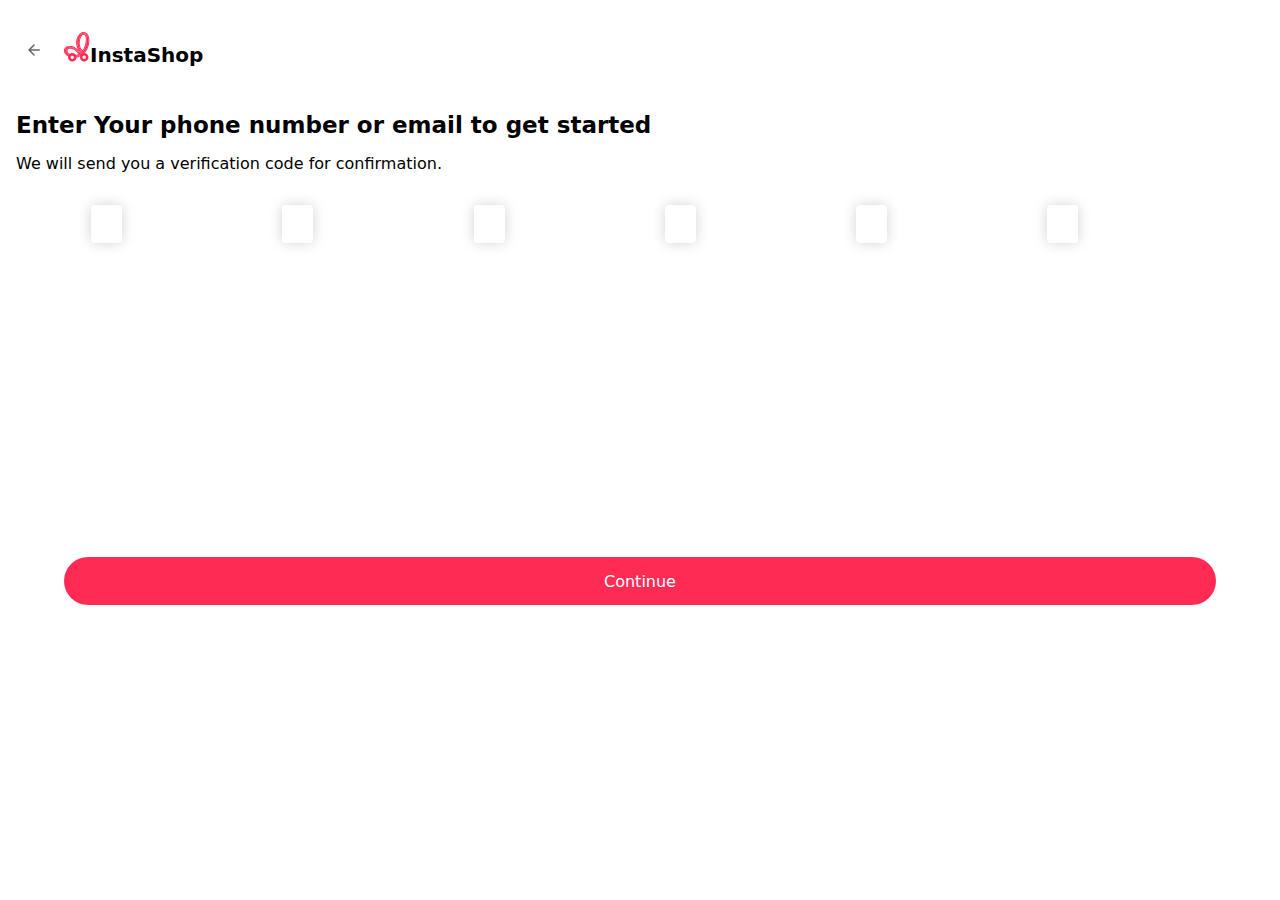
<file: verification.html>
<!DOCTYPE html>
<html lang="en">
<head>
    <meta charset="UTF-8">
    <meta name="viewport" content="width=device-width, initial-scale=1.0">
    <link rel="stylesheet" href="css/verification.css">
    <title>Document</title>
</head>
<body>
    <body>
        <a href="index.html"></a>
        <a href="started.html"></a>
        <a href="email.html"></a>
        <a href="verification.html"></a>
        <a href="profile.html"></a>
        <section class="header">
            <div class="head">
                <a href="email.html"><svg width="36" height="36" viewBox="0 0 36 36" fill="none" xmlns="http://www.w3.org/2000/svg">
                    <mask id="mask0_36_720" style="mask-type:alpha" maskUnits="userSpaceOnUse" x="8" y="8" width="20" height="20">
                    <rect x="8" y="8" width="20" height="20" fill="#D9D9D9"/>
                    </mask>
                    <g mask="url(#mask0_36_720)">
                    <path d="M14.875 18.7513L18.546 22.4223C18.6959 22.5722 18.7708 22.7478 18.7708 22.9492C18.7708 23.1506 18.6944 23.331 18.5417 23.4905C18.3889 23.6366 18.2118 23.7096 18.0104 23.7096C17.809 23.7096 17.6333 23.6345 17.4831 23.4842L12.5292 18.524C12.4542 18.4489 12.3993 18.3675 12.3646 18.2798C12.3299 18.1922 12.3125 18.0982 12.3125 17.998C12.3125 17.8978 12.3299 17.8039 12.3646 17.7161C12.3993 17.6285 12.4514 17.5499 12.5208 17.4805L17.4792 12.5221C17.6319 12.3694 17.8102 12.293 18.014 12.293C18.2176 12.293 18.3935 12.3694 18.5417 12.5221C18.6944 12.6703 18.7708 12.8462 18.7708 13.0498C18.7708 13.2536 18.6956 13.4307 18.545 13.5813L14.875 17.2513H23.2504C23.4628 17.2513 23.6408 17.3228 23.7846 17.4657C23.9282 17.6086 24 17.7857 24 17.9969C24 18.2082 23.9282 18.3867 23.7846 18.5326C23.6408 18.6784 23.4628 18.7513 23.2504 18.7513H14.875Z" fill="white"/>
                    <path d="M14.875 18.7513L18.546 22.4223C18.6959 22.5722 18.7708 22.7478 18.7708 22.9492C18.7708 23.1506 18.6944 23.331 18.5417 23.4905C18.3889 23.6366 18.2118 23.7096 18.0104 23.7096C17.809 23.7096 17.6333 23.6345 17.4831 23.4842L12.5292 18.524C12.4542 18.4489 12.3993 18.3675 12.3646 18.2798C12.3299 18.1922 12.3125 18.0982 12.3125 17.998C12.3125 17.8978 12.3299 17.8039 12.3646 17.7161C12.3993 17.6285 12.4514 17.5499 12.5208 17.4805L17.4792 12.5221C17.6319 12.3694 17.8102 12.293 18.014 12.293C18.2176 12.293 18.3935 12.3694 18.5417 12.5221C18.6944 12.6703 18.7708 12.8462 18.7708 13.0498C18.7708 13.2536 18.6956 13.4307 18.545 13.5813L14.875 17.2513H23.2504C23.4628 17.2513 23.6408 17.3228 23.7846 17.4657C23.9282 17.6086 24 17.7857 24 17.9969C24 18.2082 23.9282 18.3867 23.7846 18.5326C23.6408 18.6784 23.4628 18.7513 23.2504 18.7513H14.875Z" fill="black" fill-opacity="0.6"/>
                    </g>
                    </svg>
                    </a>
                <h1>
                 
                <svg width="26" height="30" viewBox="0 0 26 30" fill="none" xmlns="http://www.w3.org/2000/svg" class="ss">
                    <path d="M17.0196 20.256C15.9498 19.5107 15.0736 18.7045 14.4148 17.8296L14.5414 18.1357C15.1662 18.7905 15.7488 19.501 16.2894 20.2662L16.5778 20.6744C16.7289 20.5393 16.8762 20.3998 17.0196 20.256Z" fill="#FE2C55"/>
                    <path d="M14.4033 17.9851L14.6996 18.499L14.5497 18.1367C14.5011 18.0858 14.4524 18.0353 14.4033 17.9851Z" fill="#FE2C55"/>
                    <path fill-rule="evenodd" clip-rule="evenodd" d="M20.184 27.007C21.1376 27.007 21.9106 26.2339 21.9106 25.2803C21.9106 24.3267 21.1376 23.5536 20.184 23.5536C19.2304 23.5536 18.4574 24.3267 18.4574 25.2803C18.4574 26.2339 19.2304 27.007 20.184 27.007ZM20.184 29.5185C22.5245 29.5185 24.4219 27.621 24.4219 25.2803C24.4219 22.9396 22.5245 21.0421 20.184 21.0421C17.8435 21.0421 15.946 22.9396 15.946 25.2803C15.946 27.621 17.8435 29.5185 20.184 29.5185Z" fill="#FE2C55"/>
                    <path fill-rule="evenodd" clip-rule="evenodd" d="M8.25601 27.007C9.00839 27.007 9.64838 26.5257 9.88492 25.8542C9.94818 25.6747 9.98258 25.4815 9.98258 25.2803C9.98258 25.1541 9.96902 25.0309 9.94331 24.9124C9.88002 24.6209 9.74316 24.3568 9.55311 24.1407C9.2367 23.7808 8.77288 23.5536 8.25601 23.5536C7.9306 23.5536 7.62619 23.6437 7.36636 23.8002C7.08584 23.9692 6.85727 24.2157 6.71032 24.5101C6.59458 24.742 6.52944 25.0035 6.52944 25.2803C6.52944 25.3337 6.53186 25.3864 6.5366 25.4385C6.61646 26.318 7.35578 27.007 8.25601 27.007ZM8.25601 29.5185C10.5966 29.5185 12.494 27.621 12.494 25.2803C12.494 22.9396 10.5966 21.0421 8.25601 21.0421C5.91547 21.0421 4.01807 22.9396 4.01807 25.2803C4.01807 27.621 5.91547 29.5185 8.25601 29.5185Z" fill="#FE2C55"/>
                    <path fill-rule="evenodd" clip-rule="evenodd" d="M17.0237 20.2549C15.9539 19.5096 15.0778 18.7034 14.419 17.8285L14.5456 18.1346C14.497 18.0837 14.4483 18.0332 14.3992 17.983C13.757 17.1197 13.2762 16.0801 12.9366 15.1815C12.6087 14.3142 12.3918 13.4591 12.2935 12.618L12.2928 12.612L12.2921 12.606C12.2109 11.8241 12.1694 11.0946 12.1694 10.419C12.1694 9.28093 12.2779 8.22665 12.503 7.26175L12.5039 7.2581L12.5048 7.25443C12.734 6.3061 13.0352 5.44421 13.4142 4.67533L13.4154 4.67294L13.4166 4.67056C13.8 3.90369 14.2444 3.2225 14.7543 2.63491L14.7576 2.63112L14.7609 2.62736C15.2657 2.05816 15.8029 1.57318 16.3747 1.18069C16.9369 0.794865 17.5156 0.496915 18.1107 0.298505L18.1134 0.297644L18.1159 0.296798C18.7009 0.105554 19.2763 0 19.8359 0C20.6829 0 21.4725 0.233088 22.1832 0.693132C22.8788 1.13369 23.453 1.74815 23.9164 2.50341C24.3907 3.25081 24.7426 4.12543 24.9867 5.10998C25.2444 6.10025 25.3688 7.17535 25.3688 8.32928C25.3688 9.83824 25.2096 11.3188 24.8907 12.7697L24.8904 12.7711C24.5714 14.2116 24.1025 15.5835 23.4829 16.8852C22.8719 18.1795 22.1198 19.3729 21.2267 20.4635C20.3291 21.5595 19.3044 22.5113 18.154 23.3166L18.1526 23.3176C17.0035 24.1188 15.7369 24.7383 14.3572 25.1777C12.9699 25.6326 11.4881 25.8561 9.91798 25.8561C9.90831 25.8561 9.89865 25.8561 9.88898 25.8561C9.95223 25.6766 9.98664 25.4834 9.98664 25.2822C9.98664 25.1559 9.97308 25.0328 9.94737 24.9143C11.172 24.9119 12.3294 24.7652 13.4197 24.4741L13.422 24.4735C13.6399 24.4153 13.8551 24.3513 14.0676 24.2815C14.5001 24.1439 14.92 23.9877 15.3272 23.8129C16.1395 23.4642 16.9018 23.0416 17.614 22.545C18.6931 21.7896 19.6545 20.8968 20.4981 19.8667C21.3418 18.8366 22.053 17.7083 22.6318 16.482C23.2204 15.2458 23.6668 13.941 23.9709 12.5675C24.275 11.1842 24.427 9.77147 24.427 8.32928C24.427 7.2403 24.3093 6.24451 24.0739 5.34192C23.8483 4.42954 23.5294 3.64958 23.1174 3.00208C22.7152 2.34476 22.2345 1.83951 21.6753 1.48632C21.6447 1.46645 21.6139 1.44713 21.583 1.42834C21.5399 1.40217 21.4965 1.37706 21.4528 1.353C21.4442 1.34832 21.4357 1.34368 21.4272 1.33908C20.9361 1.07424 20.4057 0.941828 19.8359 0.941828C19.3945 0.941828 18.9187 1.02522 18.4086 1.192C18.1309 1.28457 17.8532 1.40433 17.5755 1.55129C17.3529 1.66912 17.1303 1.80443 16.9076 1.95724C16.4073 2.30061 15.9266 2.73228 15.4655 3.25226C15.0143 3.77221 14.6121 4.3854 14.2589 5.09177C13.9156 5.78832 13.636 6.583 13.4202 7.47576C13.2142 8.35872 13.1111 9.3398 13.1111 10.419C13.1111 11.0567 13.1504 11.7532 13.2289 12.5087C13.3172 13.2641 13.5134 14.044 13.8175 14.8485C14.1216 15.653 14.5728 16.4575 15.1712 17.262C15.3121 17.449 15.4652 17.6339 15.6306 17.8167C15.8389 18.0469 16.0666 18.2736 16.3138 18.497L16.3214 18.5038C16.7095 18.8538 17.1452 19.1952 17.6287 19.5282L18.026 19.0132C18.0205 19.0094 18.015 19.0055 18.0095 19.0017C18.0054 18.9988 18.0013 18.9959 17.9972 18.993C17.8959 18.9213 17.7933 18.8415 17.6896 18.7537C17.4408 18.543 17.185 18.2862 16.9223 17.983C16.7351 17.7612 16.554 17.5135 16.3791 17.2397C16.2058 16.9684 16.0387 16.6717 15.8776 16.3495C15.5636 15.702 15.3037 14.9466 15.0977 14.0833C14.9015 13.2101 14.8034 12.2241 14.8034 11.1253C14.8034 9.64394 14.9554 8.31948 15.2596 7.15199C15.5636 5.98453 15.956 4.99856 16.4368 4.19409C16.9259 3.39184 17.4687 2.77984 18.0651 2.35809L18.0701 2.35457C18.272 2.21222 18.4729 2.09388 18.6726 1.99956L18.677 1.99745C19.0676 1.81367 19.4539 1.72178 19.8359 1.72178C20.1989 1.72178 20.557 1.84932 20.9101 2.1044C20.9582 2.13688 21.0055 2.17152 21.052 2.2083C21.3568 2.44927 21.6283 2.78254 21.8666 3.20812C22.1413 3.68883 22.362 4.29219 22.5288 5.01819C22.7054 5.73435 22.7937 6.56828 22.7937 7.5199C22.7937 8.25572 22.7348 9.0602 22.6171 9.93334C22.5092 10.7967 22.3375 11.6895 22.102 12.6117C21.8666 13.5241 21.5674 14.4463 21.2044 15.3783C20.8415 16.3005 20.4 17.1933 19.8801 18.0566C19.3699 18.9102 18.7863 19.7097 18.129 20.4553C18.0735 20.5174 18.0174 20.5789 17.9607 20.6397C17.9112 20.6928 17.8613 20.7453 17.811 20.7974C17.2354 21.392 16.6008 21.9206 15.907 22.3831C15.593 22.5925 15.2661 22.7848 14.9264 22.96C14.5672 23.1452 14.1936 23.3113 13.8057 23.4584L13.7984 23.4612C13.5929 23.5388 13.3835 23.6112 13.17 23.6782C12.1792 23.9921 11.0952 24.1491 9.91798 24.1491C9.79709 24.1491 9.67683 24.1469 9.55716 24.1425C9.24076 23.7826 8.77694 23.5555 8.26007 23.5555C7.93466 23.5555 7.63025 23.6455 7.37041 23.8021C7.29721 23.7813 7.22422 23.7596 7.15152 23.737C6.96106 23.6777 6.77537 23.6137 6.59446 23.5448C6.38307 23.4644 6.17823 23.3774 5.97993 23.2838C5.56141 23.0863 5.17202 22.8597 4.81182 22.6039C4.13495 22.1133 3.59538 21.5394 3.19318 20.8821C2.79096 20.215 2.58985 19.4939 2.58985 18.7188C2.58985 18.297 2.65853 17.9045 2.79587 17.5415C2.93321 17.1786 3.14412 16.8695 3.42862 16.6144C3.72292 16.3594 4.09078 16.1583 4.53225 16.0111C4.91746 15.8827 5.36992 15.8103 5.88958 15.7939C5.96546 15.7915 6.04274 15.7903 6.12148 15.7903C6.70113 15.7903 7.33428 15.875 8.02086 16.0443L8.02309 16.0449C8.05618 16.053 8.08939 16.0614 8.12273 16.0699C8.84867 16.2563 9.59424 16.5654 10.3594 16.997C10.4368 17.0407 10.5143 17.0857 10.5918 17.1321L10.5951 17.1341C11.2827 17.5459 11.9742 18.0643 12.6697 18.6894C12.7465 18.7584 12.8229 18.829 12.899 18.9011C13.5911 19.5567 14.2553 20.3396 14.8917 21.25L14.8921 21.2497L15.5244 20.8085L15.524 20.8079C15.3414 20.5494 15.1539 20.2977 14.9615 20.0529C14.4826 19.4431 13.9737 18.8758 13.4349 18.3509C13.3527 18.2709 13.2698 18.1921 13.1863 18.1146C12.5016 17.4798 11.7703 16.9307 10.9922 16.4673C10.909 16.4172 10.8253 16.3682 10.7412 16.3202C9.97377 15.883 9.16843 15.5367 8.32514 15.2815C8.31566 15.2787 8.30618 15.2758 8.29667 15.2729C8.28286 15.2688 8.26901 15.2646 8.25517 15.2606C7.56461 15.0541 6.85338 14.9225 6.12148 14.8659C6.04912 14.8603 5.97654 14.8554 5.90374 14.8513C5.69834 14.8396 5.49134 14.8338 5.28271 14.8338C4.73334 14.8338 4.1987 14.9025 3.67879 15.0398C3.15884 15.1674 2.69286 15.3832 2.28084 15.6873C1.87863 15.9915 1.55489 16.3937 1.30964 16.894C1.06439 17.3944 0.941765 18.0174 0.941765 18.763C0.941765 19.5577 1.1674 20.3278 1.61866 21.0734C2.06992 21.8092 2.69286 22.4616 3.48748 23.0306C4.10406 23.4722 4.8122 23.8458 5.61192 24.1515C5.84281 24.2397 6.08132 24.3223 6.32747 24.3993C6.45511 24.4391 6.5841 24.4767 6.71438 24.512C6.59864 24.7438 6.5335 25.0054 6.5335 25.2822C6.5335 25.3355 6.53591 25.3883 6.54066 25.4404C6.37425 25.3965 6.20956 25.3491 6.04657 25.2982C4.86877 24.9301 3.82828 24.4331 2.93919 23.7964C2.05582 23.1638 1.34101 22.4221 0.815864 21.5658L0.814414 21.5635L0.812979 21.5611C0.281586 20.6831 0 19.746 0 18.763C0 17.92 0.137869 17.1448 0.464011 16.4795C0.767256 15.8608 1.18108 15.3382 1.71285 14.9361L1.71719 14.9328L1.72157 14.9295C2.23606 14.5498 2.81415 14.2832 3.4462 14.1271C4.04382 13.97 4.65672 13.892 5.28271 13.892C6.40033 13.892 7.48189 14.0465 8.52386 14.3579C9.56099 14.6649 10.5455 15.0991 11.4759 15.6592C12.4141 16.2182 13.2862 16.8913 14.092 17.6763C14.1955 17.7771 14.2979 17.8794 14.3992 17.983L14.6955 18.497L14.5456 18.1346C15.1704 18.7894 15.753 19.4999 16.2936 20.2651L16.582 20.6733C16.7331 20.5381 16.8804 20.3987 17.0237 20.2549ZM20.3275 15.035C20.6773 14.1366 20.9645 13.2509 21.1898 12.3777C21.4163 11.4905 21.5801 10.637 21.6826 9.81652L21.6831 9.812L21.6838 9.80751C21.7969 8.96818 21.8519 8.20637 21.8519 7.5199C21.8519 6.62356 21.7684 5.86834 21.6144 5.24366L21.6126 5.23638L21.6109 5.22906C21.4582 4.56407 21.2652 4.05379 21.0489 3.67539L21.0469 3.67184L21.0449 3.66829C20.8223 3.27078 20.5945 3.0278 20.3829 2.88479L20.3707 2.87654L20.3587 2.86792C20.1332 2.705 19.9639 2.66361 19.8359 2.66361C19.4974 2.66361 19.0946 2.78467 18.6127 3.12436C18.146 3.45337 17.6842 3.95806 17.243 4.68085C16.82 5.38983 16.4581 6.2868 16.1709 7.38943C15.8909 8.46415 15.7451 9.70661 15.7451 11.1253C15.7451 12.1671 15.8381 13.08 16.0152 13.8707C16.208 14.6774 16.4461 15.3622 16.7225 15.9336C17.0189 16.5254 17.326 17.0004 17.6381 17.3709C17.9846 17.7702 18.2939 18.0525 18.5632 18.2396L18.6223 18.2806C18.7783 18.0494 18.9281 17.8137 19.0717 17.5734L19.0733 17.5707C19.5663 16.7521 19.9842 15.9069 20.3275 15.035ZM4.05144 17.321C3.88403 17.4726 3.76056 17.6532 3.67668 17.8749C3.58301 18.1224 3.53162 18.4009 3.53162 18.7188C3.53162 19.3205 3.68497 19.8728 3.99808 20.3932C4.32926 20.9335 4.77864 21.4161 5.36081 21.8386C5.94722 22.2544 6.63427 22.5897 7.43128 22.8377C8.22007 23.0831 9.04763 23.2072 9.91798 23.2072C11.0113 23.2072 11.998 23.0615 12.8855 22.7803L12.8881 22.7795C13.4182 22.6132 13.9185 22.4119 14.39 22.1761L14.1198 21.7896C13.4474 20.8276 12.753 20.0306 12.0402 19.3899C11.3071 18.731 10.5923 18.2097 9.8967 17.8174C9.19135 17.4195 8.52229 17.1449 7.88851 16.9822C7.22215 16.8111 6.63493 16.7322 6.12148 16.7322C5.57352 16.7322 5.14982 16.798 4.83006 16.9046C4.4872 17.0189 4.23553 17.163 4.05144 17.321Z" fill="#FE2C55"/>
                    <path fill-rule="evenodd" clip-rule="evenodd" d="M15.1736 17.2643C15.772 18.0589 16.5911 18.8144 17.631 19.5305L18.0283 19.0155C17.6752 18.7702 17.3073 18.4268 16.9247 17.9853C16.5519 17.5439 16.2036 16.9994 15.8799 16.3519C15.566 15.7044 15.306 14.949 15.1 14.0856C14.9038 13.2124 14.8057 12.2265 14.8057 11.1277C14.8057 9.64627 14.9578 8.32181 15.2619 7.15432C15.566 5.98686 15.9584 5.0009 16.4391 4.19642C16.9296 3.39194 17.474 2.77876 18.0725 2.3569C18.6709 1.93504 19.2595 1.72411 19.8383 1.72411C20.2013 1.72411 20.5593 1.85165 20.9125 2.10673C21.2754 2.352 21.5942 2.7199 21.8689 3.21045C22.1436 3.69116 22.3644 4.29452 22.5311 5.02052C22.7077 5.73668 22.796 6.57061 22.796 7.52223C22.796 8.25805 22.7371 9.06253 22.6194 9.93567C22.5115 10.799 22.3398 11.6918 22.1044 12.614C21.8689 13.5264 21.5697 14.4486 21.2068 15.3806C20.8438 16.3028 20.4023 17.1956 19.8824 18.0589C19.3723 18.9125 18.7886 19.712 18.1313 20.4576C17.474 21.1935 16.7334 21.8361 15.9093 22.3855C15.0853 22.9349 14.1729 23.3665 13.1723 23.6805C12.1815 23.9944 11.0975 24.1514 9.92031 24.1514C9.79942 24.1514 9.67916 24.1492 9.55949 24.1449C9.74954 24.361 9.88641 24.6251 9.94969 24.9166C11.4199 24.9138 12.7933 24.7029 14.0699 24.2838C15.3649 23.8718 16.547 23.293 17.6163 22.5473C18.6954 21.7919 19.6568 20.8991 20.5004 19.869C21.3441 18.8389 22.0553 17.7106 22.6341 16.4843C23.2227 15.2482 23.6691 13.9433 23.9732 12.5698C24.2773 11.1865 24.4294 9.7738 24.4294 8.33161C24.4294 7.24263 24.3116 6.24684 24.0762 5.34425C23.8506 4.43187 23.5317 3.65192 23.1197 3.00441C22.7175 2.34709 22.2368 1.84184 21.6777 1.48866C21.1185 1.12566 20.5053 0.94416 19.8383 0.94416C19.3968 0.94416 18.921 1.02755 18.4109 1.19434C17.9106 1.36111 17.4103 1.61619 16.91 1.95957C16.4096 2.30294 15.929 2.73461 15.4679 3.25459C15.0166 3.77454 14.6144 4.38773 14.2613 5.09411C13.9179 5.79065 13.6383 6.58533 13.4225 7.47809C13.2165 8.36106 13.1135 9.34213 13.1135 10.4213C13.1135 11.059 13.1527 11.7556 13.2312 12.511C13.3195 13.2664 13.5157 14.0464 13.8198 14.8508C14.1239 15.6553 14.5752 16.4598 15.1736 17.2643ZM6.71671 24.5143C6.86365 24.2199 7.09222 23.9734 7.37274 23.8044C7.29953 23.7836 7.22655 23.7619 7.15384 23.7393C6.27097 23.4646 5.49106 23.0869 4.81415 22.6062C4.13727 22.1157 3.5977 21.5417 3.19551 20.8844C2.79329 20.2173 2.59218 19.4962 2.59218 18.7212C2.59218 18.2993 2.66085 17.9069 2.79819 17.5439C2.93553 17.1809 3.14644 16.8719 3.43095 16.6168C3.72525 16.3617 4.0931 16.1606 4.53457 16.0134C4.97604 15.8662 5.50575 15.7927 6.1238 15.7927C6.73203 15.7927 7.39911 15.8859 8.12505 16.0723C8.851 16.2587 9.59656 16.5677 10.3617 16.9994C11.1269 17.431 11.897 17.9952 12.672 18.6917C13.447 19.3883 14.1877 20.2418 14.894 21.2523L15.5267 20.8108C14.8891 19.9082 14.1926 19.0891 13.4372 18.3533C12.6818 17.6175 11.8676 16.9896 10.9945 16.4696C10.1312 15.9496 9.21888 15.5474 8.2575 15.2629C7.30591 14.9784 6.31511 14.8361 5.28503 14.8361C4.73567 14.8361 4.20103 14.9048 3.68111 15.0421C3.16116 15.1697 2.69519 15.3855 2.28316 15.6897C1.88095 15.9938 1.55722 16.396 1.31197 16.8964C1.06672 17.3967 0.944092 18.0197 0.944092 18.7653C0.944092 19.56 1.16972 20.3301 1.62099 21.0757C2.07225 21.8116 2.69519 22.464 3.48981 23.033C4.28441 23.602 5.23107 24.0582 6.3298 24.4016C6.45744 24.4415 6.58643 24.479 6.71671 24.5143Z" fill="#FE2C55"/>
                    </svg>InstaShop</h1>
            </div>
        </section>
        <section class="text-header">
            <h2>Enter Your phone number or email to get started</h2>
            <p>We will send you a verification code for confirmation. </p>
            
            <form action="">
                <div class="code-container" id="codeContainer">
                    <input type="text" maxlength="1" class="code-input">
                    <input type="text" maxlength="1" class="code-input">
                    <input type="text" maxlength="1" class="code-input">
                    <input type="text" maxlength="1" class="code-input">
                    <input type="text" maxlength="1" class="code-input">
                    <input type="text" maxlength="1" class="code-input">
                </div>
            </form>
        </div>
        </section>
        <div class="btn">
            <a href="profile.html"><button>Continue</button></a>
    </div>


</body>
</html>
</file>
<file: style.css>
*{
    padding: 0;
    margin: 0;
    box-sizing: border-box;
}

body{
 background-color: white;
}

h1{
 
  position: absolute; 
    left: 50%;
    top: 30%;
    transform: translate(-50%, -50%);
    font-size: 30px;
    display: flex;
    font-family: system-ui, -apple-system, BlinkMacSystemFont, 'Segoe UI', Roboto, Oxygen, Ubuntu, Cantarell, 'Open Sans', 'Helvetica Neue', sans-serif;
}
/* Group 4 */
.vector{
/* position: absolute;
width: 318.63px;
height: 370.76px;
left: 62px;
top: 481px; */
width: rem;
position: fixed;
top: 481px;
width: 20px;
width: 318.63px;
height: 370.76px;
}
/* Frame 1000006975 

position: absolute;
width: 160px;
height: 29.52px;
left: 100px;
top: 305px; 

 */


 button{
    position: absolute; 
    left: 50%;
    top: 50%;
    transform: translate(-50%, -50%);
    font-size: 16px;
    font-family: system-ui, -apple-system, BlinkMacSystemFont, 'Segoe UI', Roboto, Oxygen, Ubuntu, Cantarell, 'Open Sans', 'Helvetica Neue', sans-serif;
    font-weight: 500;
    color: white;
    border-radius: 2rem;
    width: 11rem;
    height: 3rem;
    background: #FE2C55;
    border: none;
 }
</file>
<file: css/email.css>
*{
    padding: 0;
    margin: 0;
    box-sizing: border-box;
}

body{
 background-color: white;
}

h1{
    font-size: 20px;
    color: black;
   font-family: system-ui, -apple-system, BlinkMacSystemFont, 'Segoe UI', Roboto, Oxygen, Ubuntu, Cantarell, 'Open Sans', 'Helvetica Neue', sans-serif;
    margin-left: 1.9rem;
    margin-top: -2.6rem;

}


.head{
    display: grid;
    grid-template-rows: 2fr 2fr;
    margin-top: 2rem;margin-left: 1rem;
}
.ss{
    margin-left: 1rem;
   padding-top: -1rem;
}
.text-header{
  margin-left: 1rem;
}

h2{
    font-family: system-ui, -apple-system, BlinkMacSystemFont, 'Segoe UI', Roboto, Oxygen, Ubuntu, Cantarell, 'Open Sans', 'Helvetica Neue', sans-serif;
    font-size: 23px;
}
p{
    font-size: 16px;
    margin-top: 1rem;
    font-family: system-ui, -apple-system, BlinkMacSystemFont, 'Segoe UI', Roboto, Oxygen, Ubuntu, Cantarell, 'Open Sans', 'Helvetica Neue', sans-serif;
}

input{
    width: 90%;
    margin-top: 1rem;
    height: 3rem;
    border-radius: 5px;
    border: 1px solid #ccc;
    font-size: 17px;
    
}
::placeholder{
    text-indent: 1rem;
}
button{
    align-items: center;
    justify-content: center;
    text-align: center;
    min-width: 90%;
    margin: auto;
    height: 3rem;
    display: flex;
    font-family: system-ui, -apple-system, BlinkMacSystemFont, 'Segoe UI', Roboto, Oxygen, Ubuntu, Cantarell, 'Open Sans', 'Helvetica Neue', sans-serif;
    font-size: 16px;
    font-weight: 500;
    color: white;
    border-radius: 2rem;
    margin-top: 20rem;
    border: none;
     background: var(--Insta-red, #FE2C55);
  
  }
  a{
    text-decoration: none;
  }
</file>
<file: css/verification.css>
*{
    padding: 0;
    margin: 0;
    box-sizing: border-box;
}

body{
    background-color: white;
   }
   
   h1{
       font-size: 20px;
       color: black;
      font-family: system-ui, -apple-system, BlinkMacSystemFont, 'Segoe UI', Roboto, Oxygen, Ubuntu, Cantarell, 'Open Sans', 'Helvetica Neue', sans-serif;
   
   margin-left: 2rem;
   margin-top: -2.5rem;
   }
   
   .head{
       display: grid;
       grid-template-rows: 2fr 2fr;
       margin-top: 2rem;margin-left: 1rem;
   }
   .ss{
       margin-left: 1rem;
      padding-top: -1rem;
   }

   .text-header{
    margin-left: 1rem;
  }
  
  h2{
      font-family: system-ui, -apple-system, BlinkMacSystemFont, 'Segoe UI', Roboto, Oxygen, Ubuntu, Cantarell, 'Open Sans', 'Helvetica Neue', sans-serif;
      font-size: 23px;
  }
  p{
      font-size: 16px;
      margin-top: 1rem;
      font-family: system-ui, -apple-system, BlinkMacSystemFont, 'Segoe UI', Roboto, Oxygen, Ubuntu, Cantarell, 'Open Sans', 'Helvetica Neue', sans-serif;
  }
  
  /* input{
     max-width: 20%;
      margin-top: 1rem;
      height: 3rem;
      border-radius: 5px;
      border: 1px solid #ccc;
      font-size: 17px;
      background: white;
      border: none;
      box-shadow: 0 0 4px;
      margin: 0.5rem;
       text-align: center;
  } */
  ::placeholder{
      text-indent: 1rem;
      display: none;
  }
  
  button{
      align-items: center;
      justify-content: center;
      text-align: center;
      min-width: 90%;
      margin: auto;
      height: 3rem;
      display: flex;
      font-family: system-ui, -apple-system, BlinkMacSystemFont, 'Segoe UI', Roboto, Oxygen, Ubuntu, Cantarell, 'Open Sans', 'Helvetica Neue', sans-serif;
      font-size: 16px;
      font-weight: 500;
      color: white;
      border-radius: 2rem;
      border: none;
       background: var(--Insta-red, #FE2C55);
    
    }
    a{
      text-decoration: none;
    }
    .btn{
        padding-top: 19rem;
        position: relative;
    }
    input {
        width: 90%;
        padding: 10px;
        margin: auto;
        background-color: white;
        border-radius: 4px;
        border: none;
      box-shadow:0 0 14px;
      color: lightgray;

      margin: 0.2rem;
    }

    .code-container {
        display: flex;
        justify-content: center;
        gap: 10px;
        margin: 10px 0;
        margin-top: 2rem;
    }

    form{
        width: 90%;
      
    }

    .code-container input[type="text"] {
        width: 31px;
        margin: auto;
        text-align: center;
        border-radius: 4px;
        border: none;
        font-size: 1em;
    }

    .code-container input[type="text"]:hover{
        border:  1px solid #FE2C55;
    }
</file>
